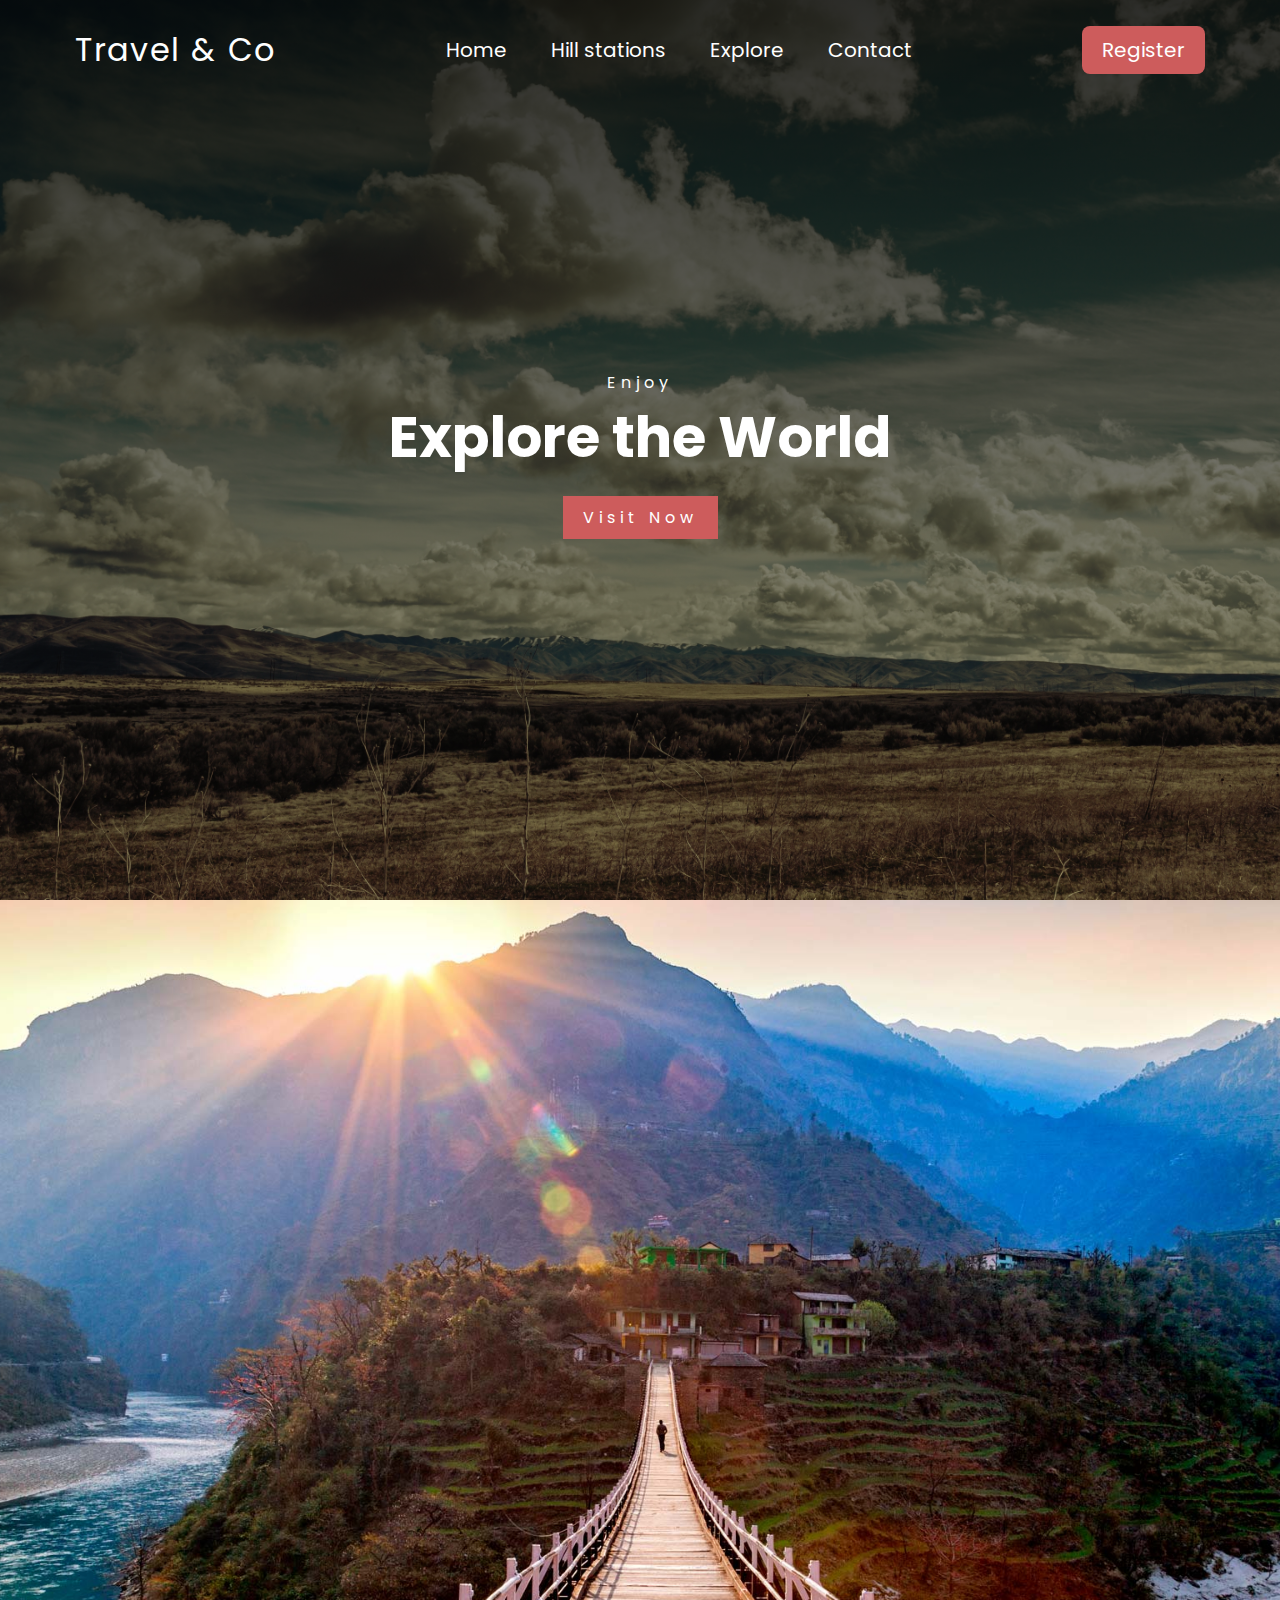
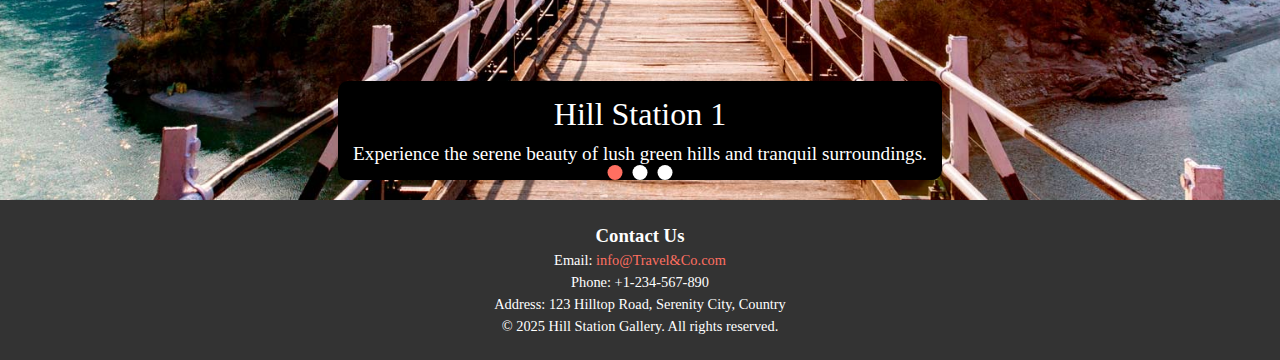
<file: Landing Page/Index.html>
<!DOCTYPE html>
<html lang="en">

<head>
    <meta charset="UTF-8">
    <meta http-equiv="X-UA-Compatible" content="IE=edge">
    <meta name="viewport" content="width=device-width, initial-scale=1.0">
    <title>Travel&Co</title>
    <link rel="stylesheet" href="styles.css">
</head>

<body>
    <header>

        <nav>
            <div class="logo">
                Travel & Co
            </div>
            <div class="menu">
                <a href="#">Home</a>
                <a href="gallery">Hill stations</a>
                <a href="#">Explore</a>
                <a href="footer">Contact</a>

            </div>
            <div class="register">
                <a href="#">Register</a>
            </div>
        </nav>
        <section class="h-text">
            <span>Enjoy</span>
            <h1>Explore the World</h1>
            <br>
            <a href="#">Visit Now</a>
        </section>
    </header>
    <div id="gallery" class="gallery">
        <div class="slides">
            <div class="slide slide-1">
                <div class="slide-details">
                    <div class="slide-title">Hill Station 1</div>
                    <div class="slide-description">Experience the serene beauty of lush green hills and tranquil
                        surroundings.</div>
                </div>
            </div>
            <div class="slide slide-2">
                <div class="slide-details">
                    <div class="slide-title">Hill Station 2</div>
                    <div class="slide-description">Breathtaking views and refreshing air await you in this picturesque
                        destination.</div>
                </div>
            </div>
            <div class="slide slide-3">
                <div class="slide-details">
                    <div class="slide-title">Hill Station 3</div>
                    <div class="slide-description">A perfect getaway with stunning landscapes and peaceful vibes.</div>
                </div>
            </div>
        </div>
        <div class="navigation-dots">
            <div class="dot active" data-index="0"></div>
            <div class="dot" data-index="1"></div>
            <div class="dot" data-index="2"></div>
        </div>
    </div>
    <div id="footer" class="footer">
        <h3>Contact Us</h3>
        <p>Email: <a href="mailto:info@hillstationgallery.com">info@Travel&Co.com</a></p>
        <p>Phone: +1-234-567-890</p>
        <p>Address: 123 Hilltop Road, Serenity City, Country</p>
        <p>&copy; 2025 Hill Station Gallery. All rights reserved.</p>
    </div>
    <script src="script.js"></script>
</body>

</html>
</file>
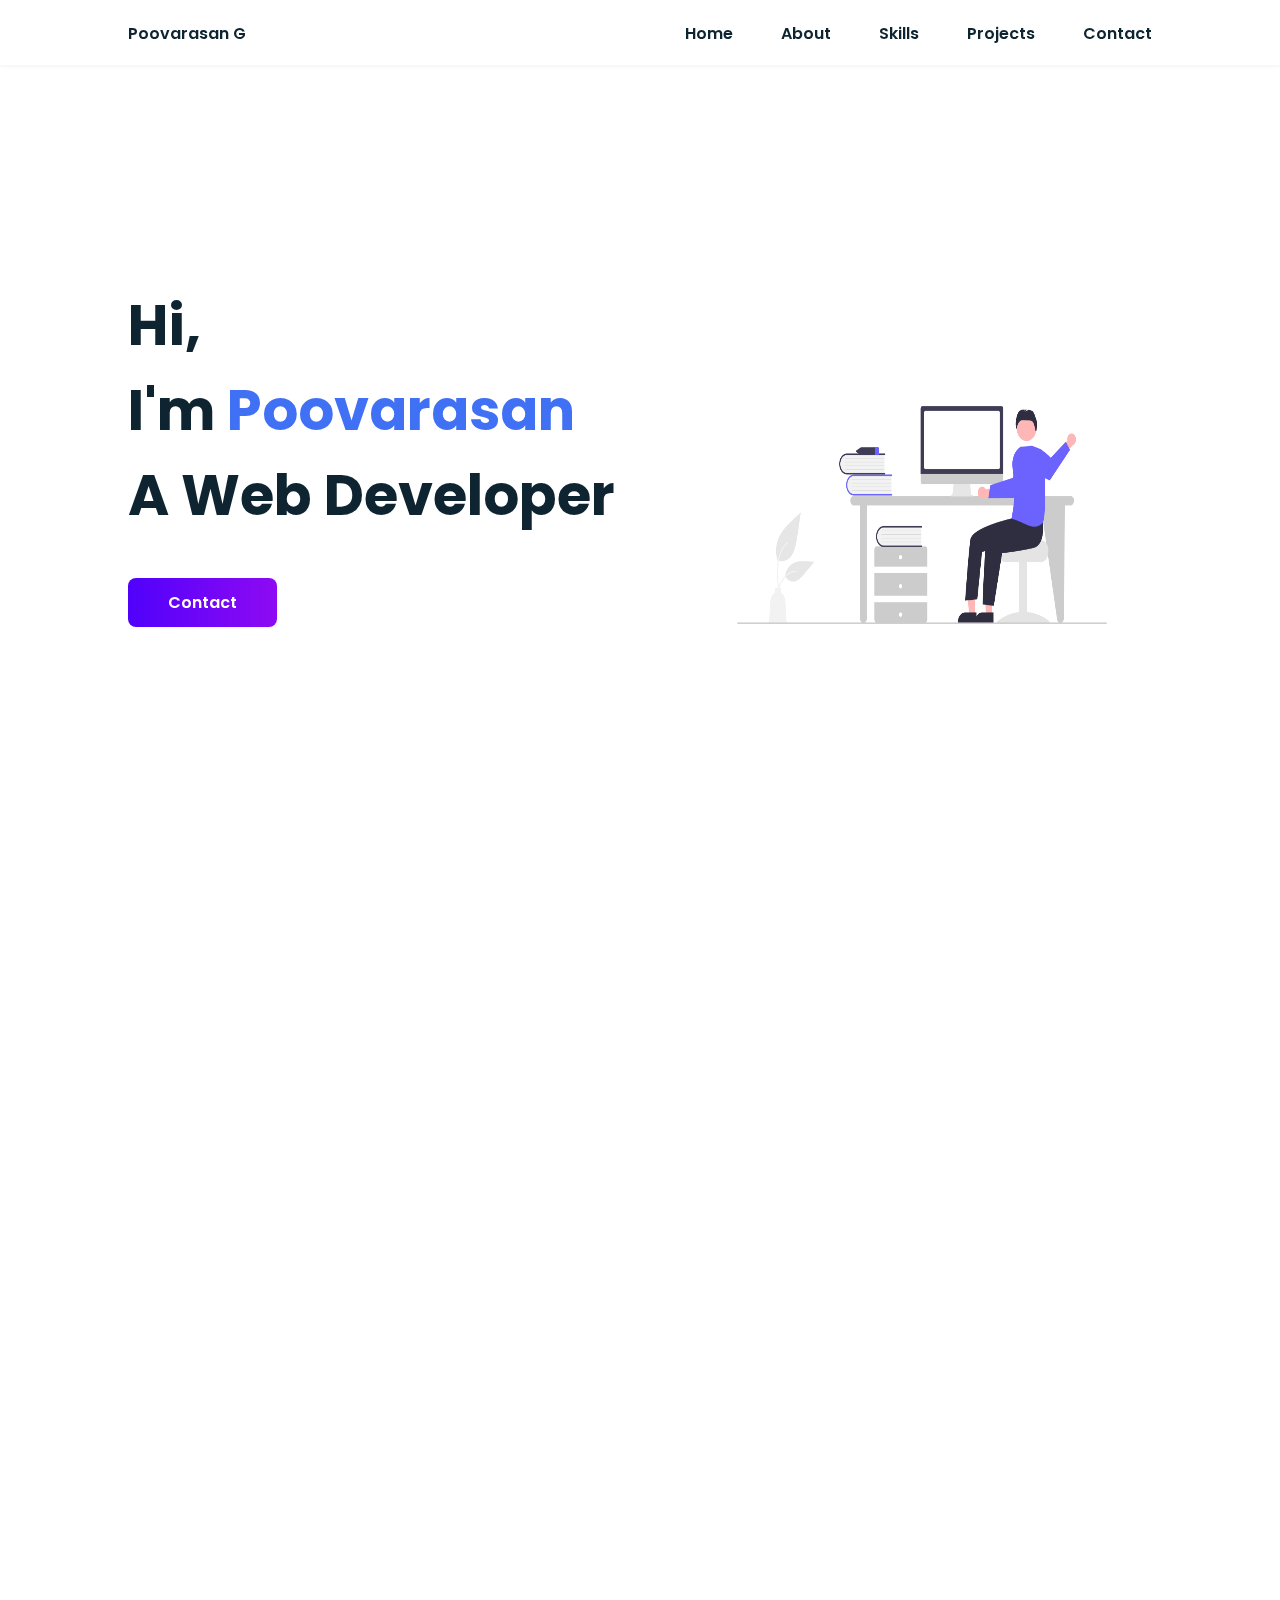
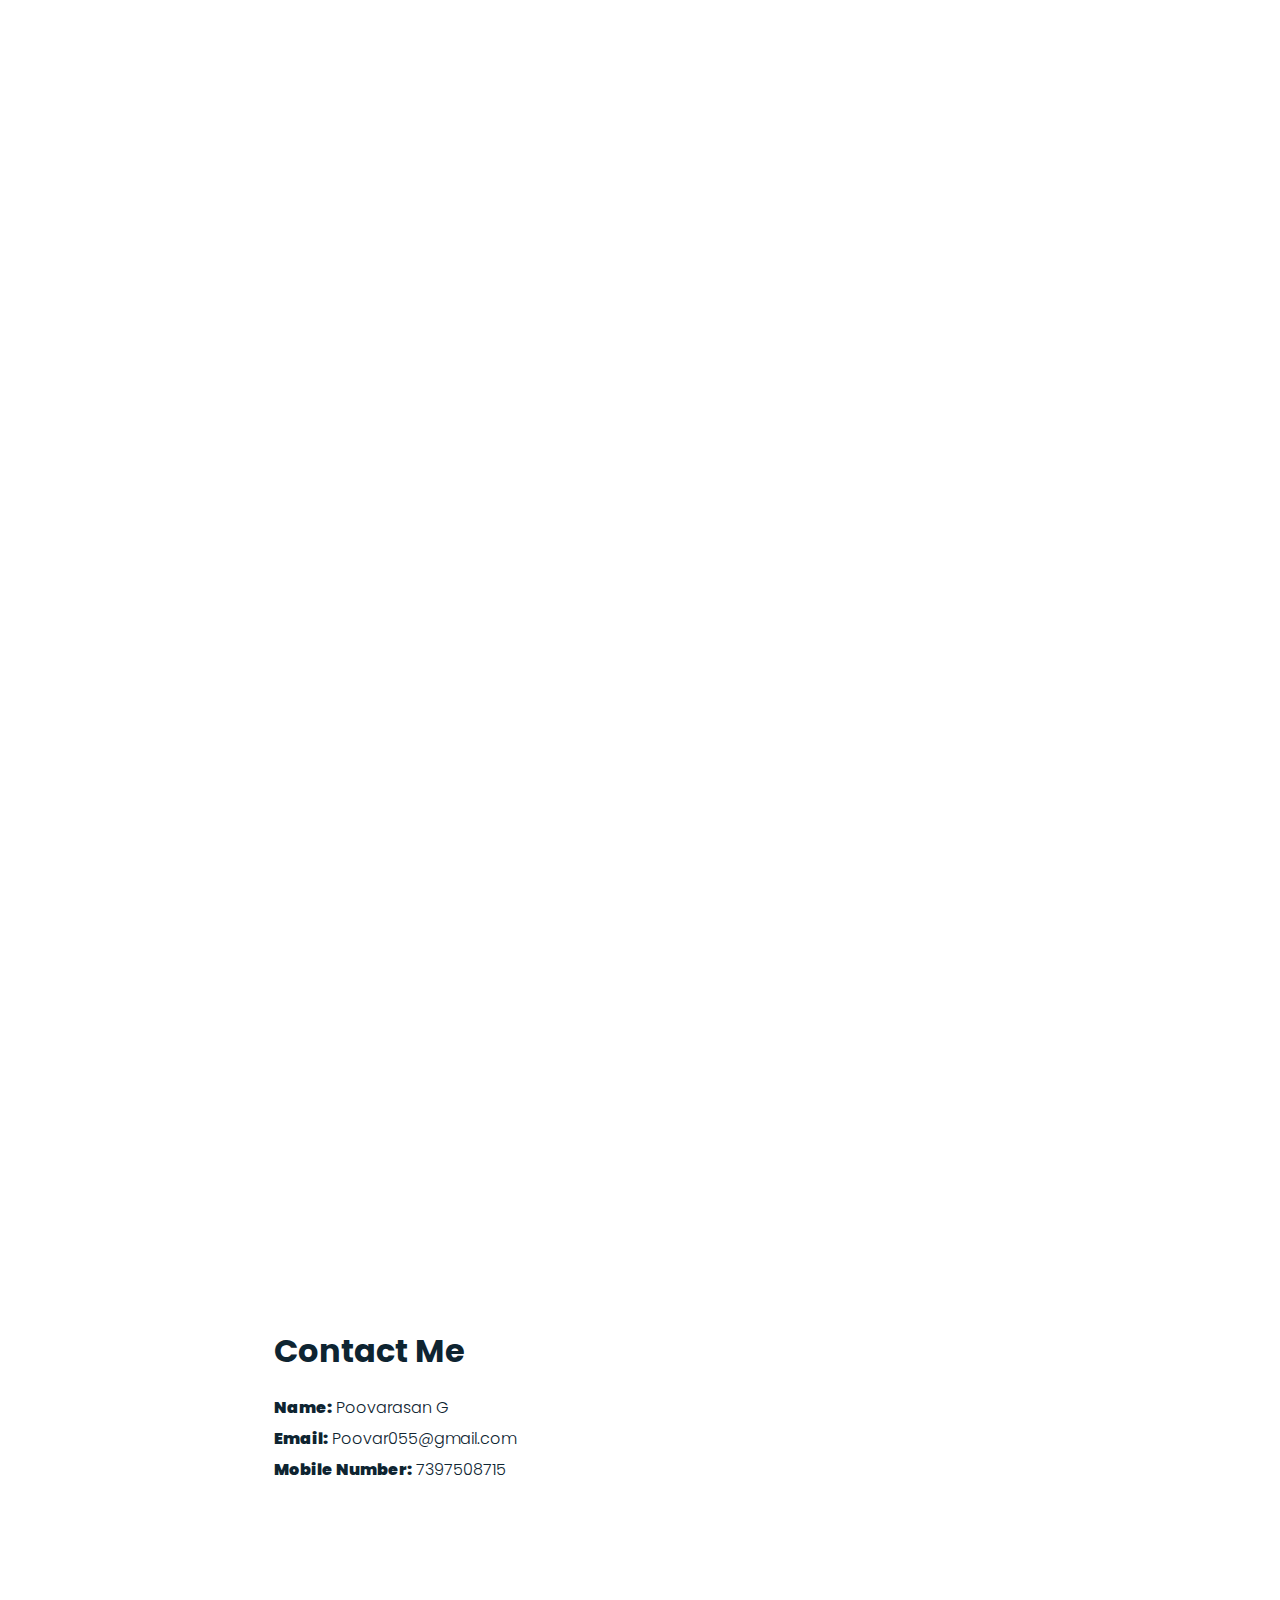
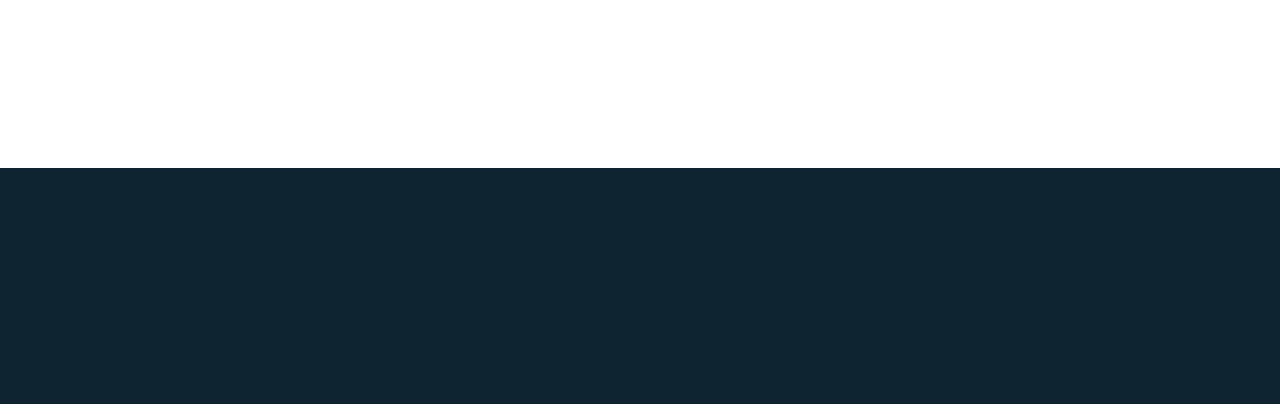
<file: Portfolio/index.html>
<!DOCTYPE html>
<html lang="en">
  <head>
    <meta charset="UTF-8" />
    <meta http-equiv="X-UA-Compatible" content="IE=edge" />
    <meta name="viewport" content="width=device-width, initial-scale=1.0" />
    <title>Simple Portfolio</title>
    <link rel="stylesheet" href="./assets/css/styles.css" />
    <link
      rel="stylesheet"
      href="https://unpkg.com/boxicons@latest/css/boxicons.min.css"
    />
    <link href="https://unpkg.com/aos@2.3.1/dist/aos.css" rel="stylesheet" />
  </head>
  <body>
    <!-- Header Section -->
    <header class="header">
      <nav class="nav bd_grid">
        <div>
          <a href="#" class="nav_logo">Poovarasan G</a>
        </div>

        <div class="nav_menu" id="nav_menu">
          <ul class="nav_list">
            <li class="nav_items">
              <a href="#home" class="nav_link active">Home</a>
            </li>
            <li class="nav_items">
              <a href="#about" class="nav_link active">About</a>
            </li>
            <li class="nav_items">
              <a href="#skills" class="nav_link active">Skills</a>
            </li>
            <li class="nav_items">
              <a href="#work" class="nav_link active">Projects</a>
            </li>
            <li class="nav_items">
              <a href="#contact" class="nav_link active">Contact</a>
            </li>
          </ul>
        </div>

        <div class="nav_toggle" id="nav_toggle">
          <i class="bx bx-menu-alt-right"></i>
        </div>
      </nav>
    </header>

    <main class="main">
      <!-- HOME SECTION -->
      <section class="home bd_grid" id="home">
        <div class="home_data" data-aos="fade-down">
          <h1 class="home_title">
            Hi, <br />I'm <span class="home_title-color"> Poovarasan </span><br />A
            Web Developer
          </h1>
          <a href="#contact" class="button"> Contact</a>
          <!-- <a href="" style="margin-left: 40px;" class="button" >Resume</a> -->
        </div>

        <div class="home_social">
          <a
            href="#

"
            class="home_social-icon"
            data-aos="fade-down"
            ><i class="bx bxl-linkedin"></i
          ></a>
          <a
            href="#"
            class="home_social-icon"
            data-aos="fade-down"
            data-aos-delay="250"
            ><i class="bx bxl-github"></i
          ></a>
          <a
            href="#"
            class="home_social-icon"
            data-aos="fade-down"
            data-aos-delay="300"
            ><i class="bx bxl-twitter"></i
          ></a>
          <a
            href="#"
            class="home_social-icon"
            data-aos="fade-down"
            data-aos-delay="350"
            ><i class="bx bxl-figma"></i
          ></a>
        </div>

        <div class="home_img" data-aos="fade-down" data-aos-delay="500">
          <img src="./assets/img/home.png" style="height: 300px" alt="" />
        </div>

        <!-- <div class="home_img" data-aos="fade-down" data-aos-delay="500">
          <svg
            id="a154b3ae-224e-4b43-86b8-0ffeb27982c5"
            data-name="Layer 1"
            xmlns="http://www.w3.org/2000/svg"
            viewBox="0 0 1144 637"
          >
            <title>working remotely</title>
            <path
              d="M1172,547.81a180.56,180.56,0,0,1-26.12,93.88c0,34.62-16.14,66-42.32,88.87a144.74,144.74,0,0,1-21.08,15.28c-.3.19-.61.37-.92.55-.56.33-1.12.66-1.69,1l-.53.31h0c-2.39,1.35-4.83,2.65-7.32,3.87a165.67,165.67,0,0,1-73.76,17H245.17q-9,0-17.84-.72a211.15,211.15,0,0,1-61.06-14.14q-5.72-2.26-11.22-4.86-2.62-1.23-5.19-2.53c-1.07-.54-2.14-1.1-3.2-1.66A190.5,190.5,0,0,1,128,733.32a183.89,183.89,0,0,1-15.8-12.12C78.17,692,57.12,651.59,57.12,607A180.5,180.5,0,0,1,28,508.32c0-99.14,79.24-179.51,177-179.51,3,0,6,.09,9,.25.43,0,.85,0,1.28.06,16.48-28.09,38.51-53.9,65-76.62,72.24-61.9,177.82-100.92,295.43-100.92,98.82,0,189.15,27.55,258.34,73.07A174.18,174.18,0,0,1,920,202.1c97.74,0,177,80.37,177,179.51a184.9,184.9,0,0,1-1,18.78A180,180,0,0,1,1172,547.81Z"
              transform="translate(-28 -131.5)"
              fill="#6c63ff"
              opacity="0.1"
            />
            <path
              d="M938.69,405.47V394.74a39.05,39.05,0,1,0-29.38,0v10.73A55,55,0,0,0,883.77,421a55.08,55.08,0,0,0-31.08-22.52V387.74a39.05,39.05,0,1,0-29.38,0v10.73a55,55,0,0,0-23.21,13.16,55.08,55.08,0,0,0-29.41-20.16V380.74a39.05,39.05,0,1,0-29.38,0v10.73a55,55,0,0,0-26,16.06,55.09,55.09,0,0,0-36.57-33.06V363.74a39.05,39.05,0,1,0-29.38,0v10.73a55,55,0,0,0-40,47.77,54.62,54.62,0,0,0-16.57-7.77V403.74a39.05,39.05,0,1,0-29.38,0v10.73a55.18,55.18,0,0,0-34.66,28.7,54.58,54.58,0,0,0-15-6.7V425.74a39.05,39.05,0,1,0-29.38,0v10.73a54.29,54.29,0,0,0-14.21,6.22,55.14,55.14,0,0,0-34.41-28.22V403.74a39.05,39.05,0,1,0-29.38,0v10.73a55.1,55.1,0,0,0-35.87,31.36,55,55,0,0,0-18.75-9.36V425.74a39.05,39.05,0,1,0-29.38,0v10.73a55,55,0,0,0-40.31,53v248H392v-22h52v22H554v-22h79v-40h68v17h82v7h86v7H979v-248A55,55,0,0,0,938.69,405.47Z"
              transform="translate(-28 -131.5)"
              fill="#6c63ff"
              opacity="0.1"
            />
            <path
              d="M490.78,169h91.43A170.28,170.28,0,0,1,752.5,339.28V570a0,0,0,0,1,0,0h-432a0,0,0,0,1,0,0V339.28A170.28,170.28,0,0,1,490.78,169Z"
              fill="#2f2e41"
            />
            <path
              d="M500.78,178.28h71.43A170.28,170.28,0,0,1,742.5,348.56V560.71a0,0,0,0,1,0,0h-412a0,0,0,0,1,0,0V348.56A170.28,170.28,0,0,1,500.78,178.28Z"
              opacity="0.2"
            />
            <path
              d="M1072,734.09v17.46a165.67,165.67,0,0,1-73.76,17H245.17q-9,0-17.84-.72a211.15,211.15,0,0,1-61.06-14.14q-5.72-2.26-11.22-4.86-2.62-1.23-5.19-2.53c-1.07-.54-2.14-1.1-3.2-1.66A190.5,190.5,0,0,1,128,733.32V685.9A28.9,28.9,0,0,1,156.9,657H988.13a28.9,28.9,0,0,1,19,7.17l55,48.2A28.87,28.87,0,0,1,1072,734.09Z"
              transform="translate(-28 -131.5)"
              fill="#2f2e41"
            />
            <path
              d="M510.67,357.31q-32.71,2.16-65.17,7c-6.15.92-12.39,1.94-18,4.66a52.8,52.8,0,0,0-11.94,8.56,157.38,157.38,0,0,0-38,51.53c-5.57,12.15-9.57,25-14.82,37.25-18.69,43.75-52.59,79.53-72.32,122.82-4.27,9.37-7.87,19.15-9.3,29.34-1.48,10.54.2,22.84,8.86,29,4,2.83,8.86,4,13.62,5a1641.51,1641.51,0,0,0,181.57,29.65c-6.61-6.38-8.82-16.27-7.95-25.41s4.46-17.78,8-26.25q-51.81-11.43-103.36-24c-5.13-1.25-11.29-3.6-11.92-8.84-.32-2.67,1-5.24,2.3-7.59a407.17,407.17,0,0,1,52.4-74c0,28.06-1.39,59.75-1.39,87.82H747.35a248,248,0,0,1-6.84-48.85C739,501.24,757.1,447.89,752.4,394.24c-.44-4.95-1.12-10.05-3.71-14.29-4.47-7.32-13.39-10.35-21.59-12.85-31.44-9.56-63.54-19.23-96.4-18.48-9.77.23-19.5,1.37-29.21,2.52C571.9,354.63,540.4,355.34,510.67,357.31Z"
              transform="translate(-28 -131.5)"
              fill="#6c63ff"
            />
            <path
              d="M358.88,679.82l23.6,75.53a2.36,2.36,0,0,0,2.25,1.65H486l-24-88-101.06,7.77A2.36,2.36,0,0,0,358.88,679.82Z"
              transform="translate(-28 -131.5)"
              fill="#656478"
            />
            <path
              d="M532,389.79c-4.4,2.53-9.53,3.44-14.53,4.31l-32.27,5.6c-6.28,1.09-12.89,2.33-17.73,6.48-9.9,8.47-7.76,24.06-4.76,36.74l6,25.44c4.52,19.12,9.14,38.47,18.41,55.79,16.19,30.23,45.89,52,78.55,62.49,11.67,3.75,24,6.19,36.18,4.85,23.86-2.62,44.27-19.63,56.85-40.08s18.57-44.17,24.06-67.55c5.27-22.38,10.28-45.08,9.94-68.08-.1-7.16-.82-14.64-4.64-20.71-8.37-13.33-27.34-14.33-42.89-11.87-2.42.39-4.93.81-7.26.08-7-2.18-7.16-11.79-10.16-18.46-5.67-12.58-22.49-14.81-36.24-13.67s-35.16,2.61-47.14,10.4C532.85,369,545.51,382,532,389.79Z"
              transform="translate(-28 -131.5)"
              fill="#fbbebe"
            />
            <path
              d="M532,389.79c-4.4,2.53-9.53,3.44-14.53,4.31l-32.27,5.6c-6.28,1.09-12.89,2.33-17.73,6.48-9.9,8.47-7.76,24.06-4.76,36.74l6,25.44c4.52,19.12,9.14,38.47,18.41,55.79,16.19,30.23,45.89,52,78.55,62.49,11.67,3.75,24,6.19,36.18,4.85,23.86-2.62,44.27-19.63,56.85-40.08s18.57-44.17,24.06-67.55c5.27-22.38,10.28-45.08,9.94-68.08-.1-7.16-.82-14.64-4.64-20.71-8.37-13.33-27.34-14.33-42.89-11.87-2.42.39-4.93.81-7.26.08-7-2.18-7.16-11.79-10.16-18.46-5.67-12.58-22.49-14.81-36.24-13.67s-35.16,2.61-47.14,10.4C532.85,369,545.51,382,532,389.79Z"
              transform="translate(-28 -131.5)"
              opacity="0.1"
            />
            <path
              d="M505.29,418.45c4.88,10.24,8.54,21.1,14.44,30.79,4.69,7.7,10.7,14.49,16.68,21.24C551.9,488,567.59,505.66,586.76,519a222.93,222.93,0,0,1,55.37-109c8.26-8.87,18.6-17.61,30.72-17.28,7.52.21,14.46,3.94,20.72,8.09,7,4.63,13.62,10,18.65,16.67,7.95,10.62,11.38,24.07,12,37.32s-1.44,26.47-3.48,39.57l-10.5,67.71c-.61,3.92-1.46,8.25-4.66,10.6a14.67,14.67,0,0,1-6,2.16c-38.17,7.43-77.51,2.61-116.4,2.23-43-.41-87.19,4.49-127.92-9.19-2.13-.72-4.34-1.55-5.78-3.26a12.06,12.06,0,0,1-2-4.31c-9.49-30.72-1.88-63.73,3.75-95.38a748.38,748.38,0,0,0,9.51-75.78c.17-2.29,25.33,2.77,28.14,4.39C496.53,398.07,501.61,410.73,505.29,418.45Z"
              transform="translate(-28 -131.5)"
              fill="#6c63ff"
            />
            <g opacity="0.2">
              <path
                d="M194.87,668.29c0,.46-.05.91-.1,1.35q-5.72-2.26-11.22-4.86a9.1,9.1,0,0,1-5.19-2.53c-1.07-.54-2.14-1.1-3.2-1.66a13.68,13.68,0,0,1,.81-1.46c2.06-3.26,5.19-5.3,8.64-5.19s6.44,2.34,8.29,5.71A16.87,16.87,0,0,1,194.87,668.29Z"
                transform="translate(-28 -131.5)"
                fill="#3f3d56"
              />
              <path
                d="M195.41,651.17a16.88,16.88,0,0,1-2.51,8.48c-2.06,3.25-5.19,5.29-8.64,5.18l-.71-.05a9.1,9.1,0,0,1-5.19-2.53,12.53,12.53,0,0,1-2.39-3.12,17.55,17.55,0,0,1,.54-17.12c2.06-3.26,5.19-5.3,8.64-5.19s6.44,2.34,8.29,5.71A16.87,16.87,0,0,1,195.41,651.17Z"
                transform="translate(-28 -131.5)"
                fill="#3f3d56"
              />
              <ellipse
                cx="185.25"
                cy="633.7"
                rx="14.01"
                ry="10.7"
                transform="translate(-481.98 667.38) rotate(-88.19)"
                fill="#3f3d56"
              />
              <ellipse
                cx="185.79"
                cy="616.59"
                rx="14.01"
                ry="10.7"
                transform="translate(-464.35 651.34) rotate(-88.19)"
                fill="#3f3d56"
              />
              <ellipse
                cx="186.33"
                cy="599.47"
                rx="14.01"
                ry="10.7"
                transform="translate(-446.72 635.3) rotate(-88.19)"
                fill="#3f3d56"
              />
              <path
                d="M150,481.05a49.66,49.66,0,0,1-3.8-6l28.26-3.73L144,470.6a51.38,51.38,0,0,1,.31-40.64l40.12,22.44-36.75-28.84a51.28,51.28,0,1,1,82.84,60,51.12,51.12,0,0,1,5.55,9.53L199,510.93l39.33-11.83A51.34,51.34,0,0,1,228.53,547,51.28,51.28,0,1,1,148,544.43a51.28,51.28,0,0,1,2-63.38Z"
                transform="translate(-28 -131.5)"
                fill="#6c63ff"
              />
              <path
                d="M240.5,515.62a51.06,51.06,0,0,1-12,31.35A51.28,51.28,0,1,1,148,544.43C141.37,535.49,240.68,509.87,240.5,515.62Z"
                transform="translate(-28 -131.5)"
                opacity="0.1"
              />
            </g>
            <circle
              cx="68.02"
              cy="141.18"
              r="21.63"
              fill="#6c63ff"
              opacity="0.1"
            />
            <circle
              cx="158.17"
              cy="21.63"
              r="21.63"
              fill="#6c63ff"
              opacity="0.1"
            />
            <circle
              cx="150.84"
              cy="103.76"
              r="36.25"
              fill="#6c63ff"
              opacity="0.1"
            />
            <circle cx="543" cy="185.5" r="84" fill="#fbbebe" />
            <path
              d="M536.88,152.17c-22.41,2.84-46.6,6.59-62.44,22.69-8.86,9-14.05,21-18.32,32.88-6.62,18.5-11.55,38-10,57.63,1.38,17.56,7.88,35.52,2.62,52.34-2.42,7.74-7.17,14.5-10.86,21.71-6.84,13.39-10.06,28.4-11.24,43.39-.82,10.31-.66,20.92,2.73,30.69,3.61,10.4,10.65,19.25,15.11,29.31,6.6,14.86,7.26,31.58,7.77,47.83s.94,32.39,1.32,48.58c.24,10.18.26,21.08-5.37,29.57,20.79-8.33,41.87-16.83,59.66-30.43s32.19-33.21,34.49-55.49c1.86-18.06-4.24-35.86-9.5-53.24-13-43-21.4-88.84-11.94-132.75,3.41-15.81,11.7-33.46,27.61-36.37,9.71-1.77,19.4,2.66,28.15,7.24,20.68,10.82,42,24.82,49.7,46.85,7,19.92,1.11,42.11-8,61.13s-21.51,36.51-28.59,56.39c-10.87,30.5-7.81,66.21,10.25,93.08s51.43,43.4,83.52,39.06c-2.51-10.84-10.38-19.6-14.6-29.9-7.67-18.71-2.5-40.23,5.75-58.69S694.21,440,699.37,420.4c3.64-13.8,4.08-28.22,4.06-42.49,0-22.46-1.11-44.93-3.27-67.29s-5.46-45-12.58-66.51c-5.72-17.25-14.05-33.93-26.51-47.16-13.26-14.09-30.52-23.64-47.47-33-10.14-5.58-20.5-11.23-31.88-13.32-9-1.65-18.46-4-27.64-4.15C547.84,146.39,541.28,147.74,536.88,152.17Z"
              transform="translate(-28 -131.5)"
              fill="#434175"
            />
            <rect
              x="624.01"
              y="254.09"
              width="60.85"
              height="141.74"
              rx="2.9"
              transform="translate(45.9 -250.24) rotate(10.98)"
              fill="#656478"
            />
            <rect
              x="628.09"
              y="254.88"
              width="60.85"
              height="141.74"
              rx="2.9"
              transform="translate(46.13 -251) rotate(10.98)"
              fill="#3f3d56"
            />
            <ellipse
              cx="666.17"
              cy="286.29"
              rx="10.05"
              ry="4.15"
              transform="translate(230.2 754.21) rotate(-79.02)"
              fill="#6c63ff"
            />
            <path
              d="M683,332.5c-2.64-4.67-5.46-9.5-9.91-12.49a35,35,0,0,0-8.18-3.67c-9.69-3.39-19.54-6.81-29.79-7.35-1.67-.08-3.58,0-4.67,1.28-2.24,2.63,1.31,6.21,4.38,7.8l24.42,12.65-22.51-2.38c-3.27-.35-7.93.54-7.69,3.82.16,2.15,2.52,3.32,4.56,4,14.45,5,31.15,8.92,39.06,22-10.54-1-21.31-2-31.64.32-2.83.64-5.76,1.63-7.61,3.86s-2.06,6,.27,7.77c1.44,1.07,3.38,1.1,5.18,1,7.33-.35,14.85-1.81,21.89.28s13.29,9.47,10.86,16.39c6.24.56,13.62,0,19.39-2.69,6.36-3,6.21-8.64,5.82-15.44C696,356.33,689.39,343.9,683,332.5Z"
              transform="translate(-28 -131.5)"
              fill="#fbbebe"
            />
            <path
              d="M676.69,550.49a1125.21,1125.21,0,0,0-23-116.92c-5-20-10.68-40.34-9.25-60.92,20.66,2.63,39.17,4.58,58.21-3.86.31,10.81,8.15,20,11,30.45,1.91,7,1.19,14.41,1.94,21.62s3,14.2,4.93,21.21a260.23,260.23,0,0,1,6.63,106.74C709.48,550.91,694.32,553.22,676.69,550.49Z"
              transform="translate(-28 -131.5)"
              opacity="0.1"
            />
            <path
              d="M673.69,550.49a1125.21,1125.21,0,0,0-23-116.92c-5-20-10.68-40.34-9.25-60.92,20.66,2.63,39.17,4.58,58.21-3.86.31,10.81,8.15,20,11,30.45,1.91,7,1.19,14.41,1.94,21.62s3,14.2,4.93,21.21a260.23,260.23,0,0,1,6.63,106.74C706.48,550.91,691.32,553.22,673.69,550.49Z"
              transform="translate(-28 -131.5)"
              fill="#6c63ff"
            />
            <path
              d="M384.63,745.27l9.79-242.87a14.86,14.86,0,0,1,15-14.26l386.52,3.7A14.86,14.86,0,0,1,810.59,508L790.17,740.67a14.86,14.86,0,0,1-14.55,13.56l-375.88,6.5A14.87,14.87,0,0,1,384.63,745.27Z"
              transform="translate(-28 -131.5)"
              fill="#3f3d56"
            />
            <ellipse cx="572.5" cy="467" rx="17" ry="20" fill="#6c63ff" />
            <path
              d="M964,584.76l-.8,6.86-13,110.86c-33.89,23.63-60.25.92-60.48,0L873.34,591.1l-.93-6.34Z"
              transform="translate(-28 -131.5)"
              fill="#3f3d56"
            />
            <path
              d="M964,584.76l-.8,6.86c-38.18,22.2-78.91,4.92-89.86-.52l-.93-6.34Z"
              transform="translate(-28 -131.5)"
              opacity="0.1"
            />
            <path
              d="M870.5,578.74v10s50.5,29.36,96,0v-10Z"
              transform="translate(-28 -131.5)"
              fill="#6c63ff"
            />
            <path
              d="M876.37,565.53s-1.47,6.75-5.87,7.34v8.51h96v-7.63s-5.87-1.47-5-8.22Z"
              transform="translate(-28 -131.5)"
              fill="#6c63ff"
            />
            <ellipse
              cx="890.21"
              cy="434.76"
              rx="43.3"
              ry="12.48"
              fill="#6c63ff"
            />
            <ellipse
              cx="890.21"
              cy="434.76"
              rx="43.3"
              ry="12.48"
              opacity="0.1"
            />
            <path
              d="M956.22,565.53c0,5-16.42,9.1-36.69,9.1h-1.08c-13.61-.1-25.37-2-31.37-4.84-2.71-1.28-4.25-2.73-4.25-4.26,0-2.54,4.2-4.84,11-6.49a113.49,113.49,0,0,1,25.73-2.61C939.8,556.43,956.22,560.5,956.22,565.53Z"
              transform="translate(-28 -131.5)"
              opacity="0.1"
            />
            <path
              d="M918.45,574.63c-13.61-.1-25.37-2-31.37-4.84h0L893.8,559Z"
              transform="translate(-28 -131.5)"
              opacity="0.1"
            />
            <path
              d="M880.1,566.23c-.52-.11-1.21.07-1.31.59a1.27,1.27,0,0,0,.2.75,10.67,10.67,0,0,0,4.78,4.09,2.85,2.85,0,0,0,1.09.35,1,1,0,0,0,1-.52,1.13,1.13,0,0,0-.07-.93,4.13,4.13,0,0,0-1.24-1.36C883.21,568.15,881.84,566.52,880.1,566.23Z"
              transform="translate(-28 -131.5)"
              opacity="0.1"
            />
            <circle cx="891.67" cy="515.79" r="25.83" fill="#6c63ff" />
            <path
              d="M188.33,515.85h12.11a25,25,0,0,1,25,25V578a0,0,0,0,1,0,0H163.33a0,0,0,0,1,0,0V540.85A25,25,0,0,1,188.33,515.85Z"
              fill="#3f3d56"
            />
            <path
              d="M188.33,515.85h12.11a25,25,0,0,1,25,25V578a0,0,0,0,1,0,0H163.33a0,0,0,0,1,0,0V540.85A25,25,0,0,1,188.33,515.85Z"
              opacity="0.1"
            />
            <circle cx="191.9" cy="524.55" r="4.97" fill="#3f3d56" />
            <circle cx="191.9" cy="518.34" r="4.97" fill="#3f3d56" />
            <circle cx="191.9" cy="512.12" r="4.97" fill="#3f3d56" />
            <circle cx="191.9" cy="505.91" r="4.97" fill="#3f3d56" />
            <circle cx="191.9" cy="499.7" r="4.97" fill="#3f3d56" />
            <circle cx="191.9" cy="493.49" r="4.97" fill="#3f3d56" />
            <circle cx="191.9" cy="487.28" r="4.97" fill="#3f3d56" />
            <circle cx="199.36" cy="489.76" r="4.97" fill="#3f3d56" />
            <circle cx="204.33" cy="487.28" r="4.97" fill="#3f3d56" />
            <circle cx="209.3" cy="484.79" r="4.97" fill="#3f3d56" />
            <circle cx="191.9" cy="481.07" r="4.97" fill="#3f3d56" />
            <circle cx="191.9" cy="474.86" r="4.97" fill="#3f3d56" />
            <circle cx="191.9" cy="468.64" r="4.97" fill="#3f3d56" />
            <circle cx="191.9" cy="462.43" r="4.97" fill="#3f3d56" />
            <path
              d="M240.5,577.91c-1.23.18-2.47.31-3.71.39A28.56,28.56,0,0,0,240,575a21.22,21.22,0,0,0-3-5.83,10.22,10.22,0,0,1-4,1.26c-1.23.18-2.47.31-3.71.4,1.63-1.33,3.15-3.33,4.75-5a21.09,21.09,0,1,0,6.61,12Z"
              transform="translate(-28 -131.5)"
              fill="#6c63ff"
            />
            <path
              d="M257.11,602.6a9.68,9.68,0,0,1-4.18,1.39c-1.23.18-2.47.32-3.71.4a36.4,36.4,0,0,0,3.68-3.82,12.44,12.44,0,1,0,4.21,2Z"
              transform="translate(-28 -131.5)"
              fill="#6c63ff"
            />
            <circle cx="184.45" cy="489.76" r="4.97" fill="#3f3d56" />
            <circle cx="179.48" cy="487.28" r="4.97" fill="#3f3d56" />
            <circle cx="174.51" cy="484.79" r="4.97" fill="#3f3d56" />
            <path
              d="M182.7,602.6a9.64,9.64,0,0,0,4.18,1.39c1.23.18,2.47.32,3.71.4a35.42,35.42,0,0,1-3.68-3.82,12.44,12.44,0,1,1-4.21,2Z"
              transform="translate(-28 -131.5)"
              fill="#6c63ff"
            />
            <path
              d="M188.33,519.58h12.11a25,25,0,0,1,25,25v32.87a4.24,4.24,0,0,1-4.24,4.24H167.57a4.24,4.24,0,0,1-4.24-4.24V544.58a25,25,0,0,1,25-25Z"
              fill="#3f3d56"
            />
            <g opacity="0.1">
              <path
                d="M240.88,579.27a18.83,18.83,0,0,1-1.6,1.52c.57,0,1.13-.09,1.7-.15C241,580.18,240.93,579.72,240.88,579.27Z"
                transform="translate(-28 -131.5)"
              />
              <path
                d="M231.82,573.33c1.25-.08,2.48-.21,3.72-.39a12,12,0,0,0,3.23-.88,21.28,21.28,0,0,0-1.74-2.87,7.52,7.52,0,0,1-2,.85A28.79,28.79,0,0,1,231.82,573.33Z"
                transform="translate(-28 -131.5)"
              />
              <path
                d="M201.27,584a21.08,21.08,0,0,1,32.5-17.76l.32-.34a21.1,21.1,0,1,0-27.82,31.73A21,21,0,0,1,201.27,584Z"
                transform="translate(-28 -131.5)"
              />
            </g>
            <g opacity="0.1">
              <path
                d="M249.22,606.87c1.24-.08,2.48-.21,3.71-.39a9.7,9.7,0,0,0,4.18-1.4,12.43,12.43,0,0,1,5,8.8,11.38,11.38,0,0,0,.07-1.31,12.38,12.38,0,0,0-5-10,9.68,9.68,0,0,1-4.18,1.39l-1,.13A25.37,25.37,0,0,1,249.22,606.87Z"
                transform="translate(-28 -131.5)"
              />
              <path
                d="M249.72,602.63a10.19,10.19,0,0,1,1.24.09c.65-.69,1.29-1.43,1.94-2.15a12.4,12.4,0,0,0-15.6,12c0,.42,0,.83.06,1.24A12.42,12.42,0,0,1,249.72,602.63Z"
                transform="translate(-28 -131.5)"
              />
            </g>
            <g opacity="0.1">
              <path
                d="M190.59,606.87c-1.24-.08-2.48-.21-3.71-.39a9.65,9.65,0,0,1-4.18-1.4,12.43,12.43,0,0,0-5,8.8,11.38,11.38,0,0,1-.07-1.31,12.38,12.38,0,0,1,5-10,9.64,9.64,0,0,0,4.18,1.39l1,.13A23.67,23.67,0,0,0,190.59,606.87Z"
                transform="translate(-28 -131.5)"
              />
              <path
                d="M190.09,602.63a10.36,10.36,0,0,0-1.25.09c-.64-.69-1.28-1.43-1.93-2.15a12.4,12.4,0,0,1,15.6,12c0,.42,0,.83-.06,1.24A12.42,12.42,0,0,0,190.09,602.63Z"
                transform="translate(-28 -131.5)"
              />
            </g>
          </svg>
        </div> -->
      </section>

      <!-- ABOUT SECTION -->
      <section class="about section" id="about">
        <h2 class="section-title" data-aos="fade-down">About</h2>

        <div class="about_container bd_grid">
          <div class="about_img" data-aos="fade-down" data-aos-delay="50">
            <svg
              id="fe80fb2b-bcaf-407e-919b-306adc32f78b"
              data-name="Layer 1"
              xmlns="http://www.w3.org/2000/svg"
              viewBox="0 0 1032 741.75278"
            >
              <title>profile</title>
              <line
                y1="741.25278"
                x2="166"
                y2="741.25278"
                fill="none"
                stroke="#3f3d56"
                stroke-miterlimit="10"
              />
              <rect
                x="243"
                y="127.75278"
                width="737"
                height="499"
                rx="19.39764"
                fill="#f2f2f2"
              />
              <rect
                x="220.5"
                y="96.25278"
                width="737"
                height="499"
                rx="19.39764"
                fill="none"
                stroke="#3f3d56"
                stroke-miterlimit="10"
              />
              <line
                x1="220.5"
                y1="144.09298"
                x2="957.5"
                y2="144.09298"
                fill="none"
                stroke="#3f3d56"
                stroke-miterlimit="10"
              />
              <rect
                x="661"
                y="256.25278"
                width="201"
                height="31"
                rx="7.09252"
                fill="#6c63ff"
                opacity="0.3"
              />
              <rect
                x="622.5"
                y="342.25278"
                width="278"
                height="25"
                rx="7.09252"
                fill="#6c63ff"
                opacity="0.3"
              />
              <rect
                x="622.5"
                y="410.25278"
                width="278"
                height="25"
                rx="7.09252"
                fill="#6c63ff"
                opacity="0.3"
              />
              <rect
                x="622.5"
                y="478.25278"
                width="278"
                height="25"
                rx="7.09252"
                fill="#6c63ff"
                opacity="0.3"
              />
              <rect
                x="671"
                y="246.25278"
                width="201"
                height="31"
                rx="7.09252"
                fill="none"
                stroke="#3f3d56"
                stroke-miterlimit="10"
              />
              <rect
                x="632.5"
                y="332.25278"
                width="278"
                height="25"
                rx="7.09252"
                fill="none"
                stroke="#3f3d56"
                stroke-miterlimit="10"
              />
              <rect
                x="632.5"
                y="400.25278"
                width="278"
                height="25"
                rx="7.09252"
                fill="none"
                stroke="#3f3d56"
                stroke-miterlimit="10"
              />
              <rect
                x="632.5"
                y="468.25278"
                width="278"
                height="25"
                rx="7.09252"
                fill="none"
                stroke="#3f3d56"
                stroke-miterlimit="10"
              />
              <circle
                cx="276.5"
                cy="126.25278"
                r="15"
                fill="#6c63ff"
                opacity="0.3"
              />
              <circle
                cx="318.5"
                cy="126.25278"
                r="15"
                fill="#6c63ff"
                opacity="0.3"
              />
              <circle
                cx="360.5"
                cy="126.25278"
                r="15"
                fill="#6c63ff"
                opacity="0.3"
              />
              <circle
                cx="282.5"
                cy="120.25278"
                r="15"
                fill="none"
                stroke="#3f3d56"
                stroke-miterlimit="10"
              />
              <circle
                cx="324.5"
                cy="120.25278"
                r="15"
                fill="none"
                stroke="#3f3d56"
                stroke-miterlimit="10"
              />
              <circle
                cx="366.5"
                cy="120.25278"
                r="15"
                fill="none"
                stroke="#3f3d56"
                stroke-miterlimit="10"
              />
              <path
                d="M537.854,653.37916c-2.51135-11.56848-3.17724-27.36932-2.33252-38.36047,0,0-12.69836-55.78644-22.68994-60.99133l-.00305.003c-.153.19678-5.00195,6.55383-5.61706,26.22443-.62452,19.98284-7.69971,33.09655-7.69971,33.09655s2.28955,24.90766.98047,40.02777Z"
                transform="translate(-84.5 -79.12639)"
                fill="#6c63ff"
              />
              <path
                d="M630.22827,298.37916H399.77173A23.77169,23.77169,0,0,0,376,322.15083V629.6075a23.77168,23.77168,0,0,0,23.77173,23.77166h80.855c-2.7002-11.19934-6.057-28.69067-2.65735-40.85241l-.00159-.008.0022.00525c.15869-.56757.32727-1.12738.51611-1.67047a63.49747,63.49747,0,0,0,2.29175-24.35407,50.6095,50.6095,0,0,0,0-21.23175c-2.4978-11.65564-4.24634-23.10522-4.24634-23.10522s-1.377-15.40234-.1748-24.84424c.02661-.2074.05762-.404.08667-.60541-.42432-.09655-.66235-.15228-.66235-.15228s3.53881-16.02789,4.78759-26.22748c.29493-2.40783.683-5.46032,1.10315-8.71478a20.93993,20.93993,0,0,1-3.3927-.86035c-11.24035-3.9549-14.779-39.75751-14.779-39.75751V429.656s-3.74683-17.38092,9.36694-25.08258c12.62793-7.41644,17.66968-9.44617,18.02613-9.58643.09619-.06878.19018-.13128.28833-.20727a11.06127,11.06127,0,0,0,3.28967-4.23371q.02619-.42873.01233-.85211c-.21326-4.06665-3.04419-7.76507-5.73047-10.99225q-3.43653-4.12857-6.87341-8.25726a8.07194,8.07194,0,0,1-1.77027-2.86487,6.604,6.604,0,0,1-.187-1.80389q-.00275-.33691.004-.673.056-3.07836.16724-6.15545c.06445-1.79224.51562-4.05353,2.27075-4.42182.91284-.19159,2.12109.14246,2.60364-.65576a1.56534,1.56534,0,0,0,.11682-1.06054c-.00586.02661-.00733.05444-.015.0805-.00586-.03339-.01159-.06695-.01782-.09985a22.43656,22.43656,0,0,1-.65051-4.38636,5.84207,5.84207,0,0,1,.282-1.96984c1.01672-2.97516,4.51782-4.196,7.61133-4.75727,3.09375-.56134,6.56653-1.04425,8.5083-3.51709a26.9506,26.9506,0,0,1,1.68884-2.37384,6.62979,6.62979,0,0,1,3.16589-1.59674,17.49792,17.49792,0,0,1,11.50623,1.02118c1.49646.68286,2.99963,1.60248,4.64124,1.49841,1.70507-.108,3.16162-1.3081,4.84509-1.60009,2.71911-.47156,5.31872,1.56567,6.65869,3.97827a9.85108,9.85108,0,0,1,1.23279,5.02313,6.912,6.912,0,0,1-1.76416,4.74109c-1.17017,1.24145-2.91626,2.09418-3.4021,3.72955-.198.66565-.152,1.38257-.32691,2.05457-.02185.084-.05737.16241-.08606.24365.03211.04169.06714.08112.09888.123a21.231,21.231,0,0,1-10.33215,33.01928c-.00794.21058-.01624.42133-.01514.63306a9.173,9.173,0,0,0,2.8396,7.0647l18.54724,7.606s11.16565-1.3534,15.19495,15.30957a28.82628,28.82628,0,0,1,.68982,8.45746c-.14636,2.51251.19507,6.93573,3.05725,12.66,4.57934,9.15881,3.53857,30.18237-5.82837,32.26392-8.87231,1.97161-12.32361,1.14331-12.66382,1.05023l-.02014.3681c.14612,3.94489,1.55029,37.969,6.64758,42.086,1.40955,1.13849,1.14026,1.90753-.01635,2.42578l.0028.00336s.0094.21856.03113.612c.15308,2.48846.93994,11.96472,4.35254,17.357,3.956,6.24457,3.54077,42.25739,3.54077,42.25739l2.70386,21.23181s-1.66419,13.11371,0,15.4024c.94556,1.29785,2.09057,21.40351,2.905,38.56964h69.53027A23.77168,23.77168,0,0,0,654,629.6075V322.15083A23.77169,23.77169,0,0,0,630.22827,298.37916Z"
                transform="translate(-84.5 -79.12639)"
                fill="#6c63ff"
              />
              <rect
                x="267.5"
                y="192.25278"
                width="278"
                height="355"
                rx="23.77165"
                fill="none"
                stroke="#3f3d56"
                stroke-miterlimit="10"
              />
              <path
                d="M185.32419,400.757S176,398,174,401s2.72669,24.7477,2.72669,24.7477l20.54589,1.24859-7.17022-18.10653Z"
                transform="translate(-84.5 -79.12639)"
                fill="#2f2e41"
              />
              <path
                d="M113.44417,579.34709s18.69466,41.04232,4.29762,39.753-19.98395-39.753-19.98395-39.753Z"
                transform="translate(-84.5 -79.12639)"
                fill="#a0616a"
              />
              <path
                d="M235.71128,575.07127s-8.20129,44.34751,5.45523,39.61078,9.76437-43.40874,9.76437-43.40874Z"
                transform="translate(-84.5 -79.12639)"
                fill="#a0616a"
              />
              <path
                d="M181.34664,390.46647s-.21488,20.6286,7.73573,21.703-4.51251,12.03335-4.51251,12.03335l-14.18216,2.79346L149.974,425.49212l-9.025-11.60359s15.90121-7.52084,9.025-30.9429Z"
                transform="translate(-84.5 -79.12639)"
                fill="#a0616a"
              />
              <path
                d="M181.34664,390.46647s-.21488,20.6286,7.73573,21.703-4.51251,12.03335-4.51251,12.03335l-14.18216,2.79346L149.974,425.49212l-9.025-11.60359s15.90121-7.52084,9.025-30.9429Z"
                transform="translate(-84.5 -79.12639)"
                opacity="0.1"
              />
              <path
                d="M217.87645,564.95005s10.09942,21.703,2.14881,89.82036c0,0,2.3637,24.0667.42977,28.5792s-17.83515,65.75367-17.83515,65.75367-20.41371,4.5125-23.20717-9.025c0,0,2.79346-19.33931,2.57857-22.34765s4.51251-35.88516,4.51251-35.88516l-9.66966-63.60485-7.306,57.37329s0,16.54586-2.36369,20.19884,0,77.14236,0,77.14236,6.66132,11.17383-3.4381,11.38871-19.12443-.21488-19.984-7.306-1.28929-14.18216-3.4381-18.47979-4.94227-53.50543-4.29762-70.69593-14.18216-105.50669-9.45478-114.74659S217.87645,564.95005,217.87645,564.95005Z"
                transform="translate(-84.5 -79.12639)"
                fill="#2f2e41"
              />
              <circle cx="85.8877" cy="293.29006" r="25.78575" fill="#a0616a" />
              <path
                d="M144.60195,414.31829s15.68633,11.60359,38.46374,2.3637c0,0,7.52084-3.653,6.8762-9.2399s15.68633,44.91018,15.68633,44.91018l16.54586,87.88643-.85953,35.88517s-7.306-3.653-30.08337,4.51251-59.95187-9.2399-59.95187-9.2399l1.28929-92.18405,1.28928-53.72031,3.4381-11.81847S139.015,410.45043,144.60195,414.31829Z"
                transform="translate(-84.5 -79.12639)"
                fill="#f2f2f2"
              />
              <path
                d="M182.06324,399.89323s3.79591-.61662,7.44889,5.18517,12.24823,9.45477,12.24823,9.45477,20.84348,1.28929,23.85182,12.46312,10.52918,26.43039,14.18216,54.57983,10.95894,73.05963,12.03335,76.71261-1.50417,14.8268,1.50417,18.2649-21.27325,3.4381-21.27325,3.4381-2.14881-17.62026-3.653-17.62026-1.0744,11.81847.42977,20.41372-10.95895,0-10.95895,0-9.66965-39.32327-18.90955-74.77867S184.355,452.99692,186.074,445.04631s6.44644-30.728,3.00834-32.87683S182.06324,399.89323,182.06324,399.89323Z"
                transform="translate(-84.5 -79.12639)"
                fill="#2f2e41"
              />
              <path
                d="M151.07551,399.87428s-5.614,3.05531-19.7962,13.15473-23.85182,17.83514-23.85182,17.83514-5.58691,4.29762-9.025,29.86849S87.22865,552.48693,90.237,560.8673s4.08275,13.32264,3.00834,18.26491,22.56253,4.72739,22.99229,3.653-.64464-20.6286.42977-21.05836,6.87619,11.60359,7.9506,21.703,13.53752,18.05,16.331,18.05,17.1905-58.23282,17.40538-97.98585-4.72739-73.2745-8.38037-78.00189S151.07551,399.87428,151.07551,399.87428Z"
                transform="translate(-84.5 -79.12639)"
                fill="#2f2e41"
              />
              <path
                d="M188.86748,751.03721s1.71905-4.72739,7.73573-3.22322,10.09942-3.86786,10.09942-3.86786,3.22322-.42977,1.0744,3.653-3.86786,6.8762-3.86786,6.8762,12.89288,29.43873,4.51251,36.52981-18.05,2.79346-18.05,2.79346-9.45477-6.66132-9.025-24.28159c0,0-.42976-5.58691-5.58691-14.61192s-9.025-22.77741-2.79346-25.356,7.83546-2.67436,7.83546-2.67436-2.916,13.33721,4.61624,17.99776Z"
                transform="translate(-84.5 -79.12639)"
                fill="#3f3d56"
              />
              <path
                d="M148.89957,784.3438s-5.15715-9.66966,3.4381-10.74406,17.83515-1.71905,17.40538,2.79345-1.50417,11.38871-1.50417,11.38871l1.50417,4.94227s.42977,12.24823,1.93393,13.7524,9.66966,14.397-7.73572,14.397-22.56253-1.93393-21.05836-6.01667,1.93393-24.28158,1.93393-24.28158Z"
                transform="translate(-84.5 -79.12639)"
                fill="#3f3d56"
              />
              <path
                d="M162.22221,351.78785s12.03335,3.22322,18.26491,4.51251,5.58691-2.3637,5.58691-2.3637,8.16549,1.07441,7.73572.21488,3.4381-5.372-1.0744-10.52918-3.22322-9.025-3.22322-9.025h-3.86786l-1.07441-1.50417h-6.01668s-4.5125-1.71905-16.331,0-27.93456,2.14881-29.22385,9.2399-7.95061,15.90121-5.58691,19.98395,15.90121,20.84348,17.1905,27.93456,7.30933,8.66659,7.09277,4.22585-6.23325-19.91218-1.0761-20.55682S164.5859,360.16822,162.22221,351.78785Z"
                transform="translate(-84.5 -79.12639)"
                fill="#2f2e41"
              />
              <path
                d="M1019.38065,86.58377a22.982,22.982,0,0,0-19.80994,13.851c-4.9535,11.97382,1.42449,26.03885,10.999,34.77028s21.87358,13.72225,33.04831,20.28234c15.00952,8.81128,28.4968,21.04282,36.00691,36.74386s8.30888,35.15009-.51891,50.14991c-8.1937,13.9224-23.09255,22.2549-37.30219,29.9397"
                transform="translate(-84.5 -79.12639)"
                fill="none"
                stroke="#3f3d56"
                stroke-miterlimit="10"
              />
              <ellipse cx="947.5" cy="8.5" rx="17.5" ry="8.5" fill="#6c63ff" />
              <ellipse cx="961.5" cy="64.5" rx="17.5" ry="8.5" fill="#6c63ff" />
              <ellipse cx="929.5" cy="73.5" rx="17.5" ry="8.5" fill="#6c63ff" />
              <ellipse
                cx="979.5"
                cy="120.5"
                rx="17.5"
                ry="8.5"
                fill="#6c63ff"
              />
              <ellipse
                cx="1014.5"
                cy="120.5"
                rx="17.5"
                ry="8.5"
                fill="#6c63ff"
              />
            </svg>
          </div>

          <div>
            <h2
              class="about_subtitle"
              data-aos="fade-down"
              data-aos-delay="350"
            >
              I'm Poovarasan
            </h2>
            <p class="about_text" data-aos="fade-down" data-aos-delay="450">
              I'm Poovarasan, a web developer passionate about building innovative
              applications. With expertise in the MERN stack, IoT, and 3D design
              tools like Three.js and GSAP, I blend creativity and technology to
              create engaging digital experiences. Currently pursuing a BE in
              Electronics and Communication Engineering, I’m excited to learn
              and grow in web development and IoT.
            </p>
          </div>
        </div>
      </section>

      <!-- SKILLS SECTION -->
      <section class="skills section" id="skills">
        <h2 class="section-title" data-aos="fade-down">Skills</h2>

        <div class="skills_container bd_grid">
          <div>
            <h2
              class="skills_subtitle"
              data-aos="fade-down"
              data-aos-delay="250"
            >
              Professional Skills
            </h2>
            <p class="skills_text" data-aos="fade-down" data-aos-delay="350">
              Without sharpen your weapon; standing on the battlefield would not
              increase your chance of winning
            </p>
            <!-- SKILLS HTML -->
            <div class="skills_data" data-aos="fade-right">
              <div class="skills_name">
                <i class="bx bxl-react skill_icon"></i>
                <span class="skill_name">React.js and Framework(Next.js)</span>
              </div>
            </div>

            <!-- SKILLS css -->
            <div class="skills_data" data-aos="fade-right" data-aos-delay="250">
              <div class="skills_name">
                <i class="bx bxl-mongodb skill_icon"></i>
                <span class="skill_name">MongoDB</span>
              </div>
            </div>

            <!-- SKILLS JS -->
            <div class="skills_data" data-aos="fade-right" data-aos-delay="250">
              <div class="skills_name">
                <i class="bx bxl-nodejs skill_icon"></i>
                <span class="skill_name"
                  >Node.js and Framework(Express js)</span
                >
              </div>
            </div>

            <!-- SKILLS UI/UX -->
            <div class="skills_data" data-aos="fade-right" data-aos-delay="250">
              <div class="skills_name">
                <i class="bx bxs-paint skill_icon"></i>
                <span class="skill_name">UI/UX Designs</span>
              </div>
            </div>
          </div>

          <div data-aos="fade-left" data-aos-delay="350">
            <svg
              id="a379d9a4-f6fe-40d1-beba-a0916853bd02"
              data-name="Layer 1"
              xmlns="http://www.w3.org/2000/svg"
              viewBox="0 0 938.75919 806.74836"
            >
              <circle
                cx="75.36532"
                cy="147.52379"
                r="75.36532"
                fill="#ff6584"
              />
              <path
                d="M1004.987,679.01278a136.64937,136.64937,0,0,1-6.38326,37.7743c-.08893.28379-.18213.56334-.2753.84715H974.50666c.02541-.25416.05085-.538.07627-.84715,1.5884-18.26028,10.74606-129.39752-.20334-148.4033C975.33687,569.9256,1006.83381,620.99164,1004.987,679.01278Z"
                transform="translate(-130.62041 -46.62582)"
                fill="#e6e6e6"
              />
              <path
                d="M1003.19956,716.78708c-.19909.28379-.40664.56758-.61842.84715H984.71056c.13555-.24144.29227-.52523.4744-.84715,2.95233-5.32856,11.69063-21.25916,19.80207-37.7743,8.71716-17.74774,16.71423-36.169,16.04074-42.836C1021.23531,637.68045,1027.267,683.51959,1003.19956,716.78708Z"
                transform="translate(-130.62041 -46.62582)"
                fill="#e6e6e6"
              />
              <rect
                x="253.75919"
                y="669.38465"
                width="685"
                height="2.24072"
                fill="#e6e6e6"
              />
              <path
                d="M822.84364,785.9808l3.32758-27.45259,94.00433-24.125-10.81466-32.444c7.53317-21.60748,20.759-32.2,44.92242-21.62931l41.56416,25.82015a26.533,26.533,0,0,1,12.49331,23.97036v0a26.51238,26.51238,0,0,1-15.09493,22.535C946.71544,774.71149,887.41112,783.15126,822.84364,785.9808Z"
                transform="translate(-130.62041 -46.62582)"
                fill="#ffb8b8"
              />
              <path
                d="M828.66691,794.29977l-29.11638-4.15948-27.23329,5.55781a11.76263,11.76263,0,0,1-14.1045-11.0354v0a11.76267,11.76267,0,0,1,4.67429-9.88433l42.67473-32.15219A19.2662,19.2662,0,0,1,830.519,744.136l10.62634,10.23277c-7.60426,4.71745-13.25855,11.79578-16.63793,21.62931Q835.46964,782.0244,828.66691,794.29977Z"
                transform="translate(-130.62041 -46.62582)"
                fill="#2f2e41"
              />
              <circle
                cx="725.85545"
                cy="432.52561"
                r="26.92727"
                fill="#ffb8b8"
              />
              <path
                d="M898.54623,532.25232l-60.31251,25.37284c4.90182-24.6117,7.3447-47.03168,0-60.72845l38.6832-4.57544C874.99682,502.84723,884.78379,516.94354,898.54623,532.25232Z"
                transform="translate(-130.62041 -46.62582)"
                fill="#ffb8b8"
              />
              <path
                d="M796.22294,785.14891l-22.46121-1.6638c-13.76-57.37964-20.805-111.61522-17.73-161.1123a27.99719,27.99719,0,0,1,28.55155-26.31008h0a27.95972,27.95972,0,0,1,18.63912,7.698l29.04629,27.64082a119.53382,119.53382,0,0,1,29.4304,43.81895c8.2263,21.54543,5.27317,33.62388-14.36545,31.57272a48.46037,48.46037,0,0,1-31.55432-16.7762l-21.22016-24.66128Z"
                transform="translate(-130.62041 -46.62582)"
                fill="#ffb8b8"
              />
              <path
                d="M778.829,853.33321h0a19.21665,19.21665,0,0,1-16.93815-25.37662l4.38389-12.8594,3.32759-32.444c5.12583-10.45979,12.38523-8.895,20.79742-.8319,5.348-.52506,6.49594-5.87278,5.82327-13.31035l16.86453,22.70225a13.53384,13.53384,0,0,1,1.45034,13.68454l-16.97287,37.23082A19.21666,19.21666,0,0,1,778.829,853.33321Z"
                transform="translate(-130.62041 -46.62582)"
                fill="#2f2e41"
              />
              <path
                d="M991.30271,703.20708c-30.78017,17.46983-40.42721,17.97672-71.12716,30.36423l-26.6207-14.97414c-31.26416,11.56034-53.19528-4.287-76.95044-27.86854,15.54546-25.89253,8.67013-59.53966,18.30173-59.06466l115.21769,36.1875,4.99138,12.47846Z"
                transform="translate(-130.62041 -46.62582)"
                fill="#2f2e41"
              />
              <path
                d="M954.28331,676.17044c-40.6823,17.60906-84.48565-1.03464-121.87286-42.01078l-24.75581-99.97937a8.344,8.344,0,0,1,6.42773-10.32486l28.72679-5.74536,14.14224,22.46121,28.28449-24.9569,30.03793,9.8201A23.19158,23.19158,0,0,1,930.9073,543.455Z"
                transform="translate(-130.62041 -46.62582)"
                fill="#6c63ff"
              />
              <path
                d="M889.66449,760.92835h0a14.69073,14.69073,0,0,1-5.97562-23.22858l19.01689-22.43017,13.31034,7.48707-6.854,27.943A14.69072,14.69072,0,0,1,889.66449,760.92835Z"
                transform="translate(-130.62041 -46.62582)"
                opacity="0.2"
              />
              <path
                d="M889.66449,757.60077l0,0a14.69073,14.69073,0,0,1-5.97562-23.22858L902.70572,711.942l13.31034,7.48707-6.854,27.943A14.69073,14.69073,0,0,1,889.66449,757.60077Z"
                transform="translate(-130.62041 -46.62582)"
                fill="#ffb8b8"
              />
              <path
                d="M919.34365,726.08424,899.37813,712.7739l29.11638-77.3664L917.67986,526.429l9.86544,6.1659a46.09758,46.09758,0,0,1,20.72563,29.82761l15.99514,77.97633C957.26725,676.34074,945.60181,707.96424,919.34365,726.08424Z"
                transform="translate(-130.62041 -46.62582)"
                fill="#6c63ff"
              />
              <polygon
                points="776.661 555.922 786.644 605.836 778.433 635.028 776.661 555.922"
                opacity="0.2"
              />
              <path
                d="M830.14152,476.84239s-15.517-50.78312,31.90729-40.13255c7.3558,1.652,13.71081,5.92791,18.76625,11.52072a4.56981,4.56981,0,0,0,3.57247,1.45942c7.57575,0,12.25524,27.07165-2.89626,38.97641,0,0,3.0916-16.01961-2.528-21.47812a12.0563,12.0563,0,0,1-2.5013-3.22058c-3.65758-7.37809-15.95243-9.79984-24.432-9.17173-4.329.32067-4.70747,7.8684-9.4997,6.81418C831.62612,459.21134,828.1454,471.843,830.14152,476.84239Z"
                transform="translate(-130.62041 -46.62582)"
                fill="#2f2e41"
              />
              <path
                d="M877.87455,552.21622l-.3135,2.29926-1.93792,14.18773-3.17365,23.23436-.79455,5.81721a1.85307,1.85307,0,0,1-1.83645,1.60276H848.65539a1.85358,1.85358,0,0,1-1.83647-1.59825l-.80823-5.82172-3.22718-23.23436-1.97213-14.19807-.31689-2.2845a1.85321,1.85321,0,0,1,1.83531-2.10888h33.70831a1.85417,1.85417,0,0,1,1.83644,2.10446Z"
                transform="translate(-130.62041 -46.62582)"
                fill="#e6e6e6"
              />
              <path
                d="M713.94258,497.33038H743.294a1.85356,1.85356,0,0,1,1.85356,1.85356v2.44864a1.85351,1.85351,0,0,1-1.85351,1.85351H713.94263a1.85356,1.85356,0,0,1-1.85356-1.85356V499.1839A1.85351,1.85351,0,0,1,713.94258,497.33038Z"
                fill="#3f3d56"
              />
              <path
                d="M880.52618,553.18977a196.18942,196.18942,0,0,1-42.57495,0,1.85342,1.85342,0,0,1-1.85346-1.85341h0v-2.44879a1.85343,1.85343,0,0,1,1.85346-1.85341,174.44189,174.44189,0,0,0,42.57495,0,1.85344,1.85344,0,0,1,1.85341,1.85341v2.44879A1.85344,1.85344,0,0,1,880.52618,553.18977Z"
                transform="translate(-130.62041 -46.62582)"
                fill="#3f3d56"
              />
              <circle cx="727.75919" cy="527.00841" r="8" fill="#fff" />
              <path
                d="M878.94621,590.46462v0A14.69073,14.69073,0,0,1,860.9047,606.269L832.31055,599.404l.68373-15.25628,28.0328-6.47708A14.69073,14.69073,0,0,1,878.94621,590.46462Z"
                transform="translate(-130.62041 -46.62582)"
                fill="#ffb8b8"
              />
              <path
                d="M840.31347,602.13164l-77.1686,1.92921a19.16715,19.16715,0,0,1-19.45354-21.8718v0a19.16712,19.16712,0,0,1,5.88033-11.28657l36.33349-33.9894a48.51883,48.51883,0,0,1,24.20448-12.25587l12.734-2.38762,7.48707,56.569-43.25863-4.99138,50.7457,5.82328Z"
                transform="translate(-130.62041 -46.62582)"
                fill="#6c63ff"
              />
              <path
                d="M738.65069,768.1268H541.64343a6.60576,6.60576,0,0,1-6.60576-6.60576h0q107.12263-12.44971,210.21878,0h0A6.60576,6.60576,0,0,1,738.65069,768.1268Z"
                transform="translate(-130.62041 -46.62582)"
                fill="#2f2e41"
              />
              <path
                d="M745.25645,761.90961,535.03767,761.521l24.36362-40.99461.11657-.19429V629.98469a8.34976,8.34976,0,0,1,8.35046-8.35046H711.26008a8.34976,8.34976,0,0,1,8.35046,8.35046v90.96916Z"
                transform="translate(-130.62041 -46.62582)"
                fill="#3f3d56"
              />
              <path
                d="M567.67792,627.46285a2.72307,2.72307,0,0,0-2.72,2.72v82.37778a2.7232,2.7232,0,0,0,2.72,2.72H712.6162a2.72333,2.72333,0,0,0,2.72-2.72V630.18287a2.7232,2.7232,0,0,0-2.72-2.72Z"
                transform="translate(-130.62041 -46.62582)"
                fill="#fff"
              />
              <path
                d="M568.63047,726.16076a1.169,1.169,0,0,0-1.0591.67849l-7.50719,16.32013a1.16568,1.16568,0,0,0,1.05891,1.653H718.99531a1.1656,1.1656,0,0,0,1.0424-1.68712l-8.16006-16.32012a1.15981,1.15981,0,0,0-1.0424-.64434Z"
                transform="translate(-130.62041 -46.62582)"
                fill="#2f2e41"
              />
              <circle cx="508.94379" cy="577.72843" r="1.74859" fill="#fff" />
              <path
                d="M624.04664,747.92093a1.16751,1.16751,0,0,0-1.1255.86253l-1.8831,6.99434a1.16562,1.16562,0,0,0,1.1255,1.46892H657.976a1.16545,1.16545,0,0,0,1.10121-1.54709l-2.421-6.99434a1.16634,1.16634,0,0,0-1.10159-.78436Z"
                transform="translate(-130.62041 -46.62582)"
                fill="#2f2e41"
              />
              <polygon
                points="588.99 672.346 588.99 673.901 428.781 673.901 428.901 673.706 428.901 672.346 588.99 672.346"
                fill="#2f2e41"
              />
              <path
                d="M491.52194,667.13261a175.14542,175.14542,0,0,0,8.18151,48.41582c.114.36373.23344.722.35286,1.0858H530.589c-.03257-.32576-.06518-.68949-.09775-1.0858-2.03588-23.40445-13.77337-165.85054.26061-190.21049C529.52494,527.3141,489.1549,592.76613,491.52194,667.13261Z"
                transform="translate(-130.62041 -46.62582)"
                fill="#e6e6e6"
              />
              <path
                d="M493.813,715.54843c.25518.36373.5212.72747.79265,1.0858h22.905c-.17373-.30946-.3746-.67319-.608-1.0858-3.784-6.82969-14.984-27.24816-25.38058-48.41582-11.17289-22.74753-21.42285-46.35825-20.55963-54.90349C470.6963,614.15641,462.96541,672.909,493.813,715.54843Z"
                transform="translate(-130.62041 -46.62582)"
                fill="#e6e6e6"
              />
              <path
                d="M545.473,221.78479l12.41349-9.92842c-9.64348-1.06394-13.60582,4.19541-15.22744,8.35823-7.53388-3.12835-15.73541.97151-15.73541.97151l24.83709,9.01675A18.79465,18.79465,0,0,0,545.473,221.78479Z"
                transform="translate(-130.62041 -46.62582)"
                fill="#3f3d56"
              />
              <path
                d="M919.35713,170.6795l12.41349-9.92841c-9.64349-1.06394-13.60582,4.19541-15.22744,8.35823-7.53389-3.12835-15.73541.97151-15.73541.97151l24.83709,9.01674A18.79483,18.79483,0,0,0,919.35713,170.6795Z"
                transform="translate(-130.62041 -46.62582)"
                fill="#3f3d56"
              />
              <path
                d="M847.87608,302.43457l12.41348-9.92842c-9.64348-1.06394-13.60581,4.19541-15.22743,8.35823-7.53389-3.12835-15.73542.97151-15.73542.97151l24.8371,9.01674A18.79481,18.79481,0,0,0,847.87608,302.43457Z"
                transform="translate(-130.62041 -46.62582)"
                fill="#3f3d56"
              />
              <ellipse
                cx="320.01291"
                cy="272.58054"
                rx="112.0821"
                ry="228.69277"
                transform="translate(-173.90826 14.4814) rotate(-10.22048)"
                fill="#e6e6e6"
              />
              <path
                d="M301.65642,229.77517q14.78775,40.21121,26.31876,81.51807,11.509,41.26774,19.68957,83.36863,8.18007,42.08713,12.9707,84.73824,4.767,42.57644,6.1255,85.44331,1.35042,42.82083-.7457,85.65769-.258,5.24814-.56839,10.49347c-.21056,3.58181,5.36184,3.56959,5.57167,0q2.52606-42.97206,1.585-86.05062-.94624-42.83215-5.3194-85.49687-4.38378-42.78927-12.14609-85.146-7.767-42.33823-18.91259-83.9628-11.13864-41.57793-25.61467-82.16468-1.76623-4.94872-3.58171-9.87963c-1.22732-3.33733-6.6142-1.89487-5.37265,1.48117Z"
                transform="translate(-130.62041 -46.62582)"
                fill="#3f3d56"
              />
              <path
                d="M340.048,335.23028l24.68456-54.8093L371.69,264.9728a2.87134,2.87134,0,0,0-.99943-3.81155,2.80754,2.80754,0,0,0-3.81155.99942L342.19442,316.97,335.237,332.41815a2.87134,2.87134,0,0,0,.99943,3.81155,2.80754,2.80754,0,0,0,3.81155-.99942Z"
                transform="translate(-130.62041 -46.62582)"
                fill="#3f3d56"
              />
              <path
                d="M345.50228,372.68041l-56.28535-21.10324-15.86421-5.948a2.80924,2.80924,0,0,0-3.42691,1.94574,2.84665,2.84665,0,0,0,1.94574,3.42691L328.15689,372.105l15.86421,5.948a2.80924,2.80924,0,0,0,3.42691-1.94574,2.84663,2.84663,0,0,0-1.94573-3.42691Z"
                transform="translate(-130.62041 -46.62582)"
                fill="#3f3d56"
              />
              <path
                d="M301.67218,671.62582s67.78868-22.28669,130.93431,0"
                transform="translate(-130.62041 -46.62582)"
                fill="#e6e6e6"
              />
              <path
                d="M604.99788,661.06645c13.43289-.13986,26.86407-.38,40.29636-.5625q6.717-.09126,13.43431-.16c3.85856-.04017,3.86843-6.04028,0-6-13.43289.13986-26.86407.38-40.29636.5625q-6.717.09124-13.43431.16c-3.85856.04017-3.86843,6.04027,0,6Z"
                transform="translate(-130.62041 -46.62582)"
                fill="#6c63ff"
              />
              <path
                d="M604.99788,675.06645l54.29031-.5625,15.44036-.16c3.85858-.04,3.86842-6.04008,0-6l-54.29031.5625-15.44036.16c-3.85858.04-3.86842,6.04008,0,6Z"
                transform="translate(-130.62041 -46.62582)"
                fill="#6c63ff"
              />
              <path
                d="M604.99788,689.06645l54.29031-.5625,15.44036-.16c3.85858-.04,3.86842-6.04008,0-6l-54.29031.5625-15.44036.16c-3.85858.04-3.86842,6.04008,0,6Z"
                transform="translate(-130.62041 -46.62582)"
                fill="#6c63ff"
              />
            </svg>
          </div>
        </div>
      </section>

      <!-- WORK SECTION -->
      <section class="work section" id="work">
        <h2 class="section-title" data-aos="fade-down">Projects</h2>

        <div
          class="work_container bd_grid"
          data-aos="fade-down"
          data-aos-delay="250"
        >
          <div class="work_img">
            <a
              href="#"
            >
              <img src="./assets/img/work1.jpg" style="height: 212px" alt="" />
              <p style="margin-top: 10px; margin-bottom: 10px">
                Mini Amazon Web
              </p>
            </a>
          </div>

          <div class="work_img">
            <a href="#">
              <img src="./assets/img/work2.jpg" style="height: 212px" alt="" />
              <p style="margin-top: 10px; margin-bottom: 10px">
                BoAt UI and Small Projects
              </p>
            </a>
          </div>

          <div class="work_img">
            <a href="#">
              <img src="./assets/img/work3.jpg" style="height: 212px" alt="" />
              <p style="margin-top: 10px; margin-bottom: 10px">
                Apple 15 Pro Website
              </p>
            </a>
          </div>

          <!-- <div class="work_img">
            <img src="./assets/img/work4.jpg" alt="" />
          </div> -->

          <!-- <div class="work_img">
            <img src="./assets/img/work5.jpg" alt="" />
          </div>

          <div class="work_img">
            <img src="./assets/img/work6.jpg" alt="" />
          </div> -->
        </div>
      </section>

      <!-- CONTACT SECTION -->

      <section class="contact section" id="contact">
        <h2 class="section-title" data-aos="fade-down">Contact</h2>

        <div class="contact_container bd_grid">
          <div style="display: flex">
            <div style="margin-top: 70px; margin-right: 90px">
              <div style="margin-bottom: 20px">
                <h1>Contact Me</h1>
              </div>
              <div>
                <p style="font-weight: 900; margin-bottom: 6px">
                  Name:<span style="font-weight: 300"> Poovarasan G</span>
                </p>
                <p style="font-weight: 900; margin-bottom: 6px">
                  Email:<span style="font-weight: 300">
                    Poovar055@gmail.com</span
                  >
                </p>
                <p style="font-weight: 900; margin-bottom: 6px">
                  Mobile Number:<span style="font-weight: 300">
                    7397508715</span
                  >
                </p>
              </div>
            </div>
            <form action="#" class="contact_form">
              <input
                type="text"
                placeholder="Name"
                class="control_input"
                data-aos="fade-right"
                data-aos-delay="250"
              />
              <input
                type="mail"
                placeholder="Email"
                class="control_input"
                data-aos="fade-right"
                data-aos-delay="300"
              />
              <textarea
                name=""
                id=""
                cols="0"
                rows="10"
                class="control_input"
                data-aos="fade-right"
                data-aos-delay="400"
              ></textarea>

              <input
                type="button"
                value="Send"
                class="control_button button"
                data-aos="fade-right"
                data-aos-delay="450"
                onclick="onClick()"
              />
            </form>
          </div>
        </div>
      </section>

      <!-- Footer Section -->
      <footer class="footer">
        <p class="footer_title" data-aos="fade-down">Poovarasan G</p>

        <div class="footer_socials">
          <a
            href="#"
            class="footer_icon"
            data-aos="fade-down"
            data-aos-delay="250"
            ><i class="bx bxl-linkedin"></i
          ></a>
          <a
            href="#"
            class="footer_icon"
            data-aos="fade-down"
            data-aos-delay="350"
            ><i class="bx bxl-github"></i
          ></a>
          <a
            href="#"
            class="footer_icon"
            data-aos="fade-down"
            data-aos-delay="450"
            ><i class="bx bxl-twitter"></i
          ></a>
          <a
            href="#"
            class="footer_icon"
            data-aos="fade-down"
            data-aos-delay="550"
            ><i class="bx bxl-figma"></i
          ></a>
        </div>

        <p data-aos="fade-down" data-aos-delay="650">
          &#169; 2021 copyright all right reserved
        </p>
      </footer>
    </main>

    <script src="https://unpkg.com/aos@2.3.1/dist/aos.js"></script>
    <script src="./assets/js/main.js"></script>

    <script>
      const onClick = () => {
        alert("click Ok to send  your message ");
      };
      AOS.init({
        duration: 1200,
        once: false,
      });
    </script>
  </body>
</html>
</file>
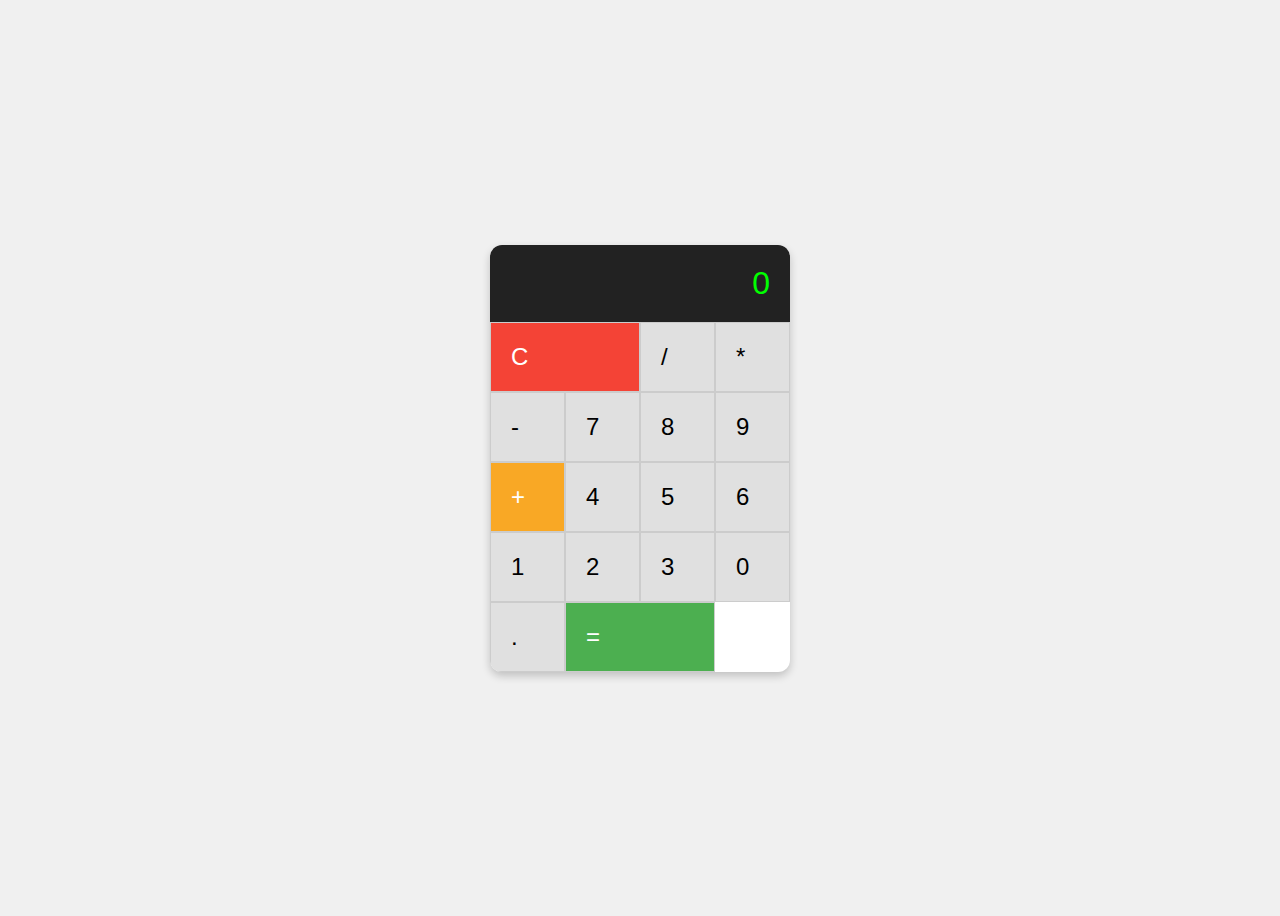
<file: Calculator/Caculator.html>
<!DOCTYPE html>
<html lang="en">
<head>
    <meta charset="UTF-8">
    <meta name="viewport" content="width=device-width, initial-scale=1.0">
    <title>Simple Calculator</title>
    <style>
        body {
            display: flex;
            justify-content: center;
            align-items: center;
            height: 100vh;
            background-color: #f0f0f0;
            font-family: Arial, sans-serif;
        }
        .calculator {
            background-color: #fff;
            border-radius: 12px;
            box-shadow: 0 4px 8px rgba(0, 0, 0, 0.2);
            overflow: hidden;
            width: 300px;
        }
        .screen {
            background-color: #222;
            color: #0f0;
            text-align: right;
            padding: 20px;
            font-size: 2rem;
        }
        .buttons {
            display: grid;
            grid-template-columns: repeat(4, 1fr);
        }
        .button {
            border: 1px solid #ccc;
            padding: 20px;
            font-size: 1.5rem;
            background-color: #e0e0e0;
            cursor: pointer;
            transition: background-color 0.2s;
        }
        .button:hover {
            background-color: #ccc;
        }
        .button.operator {
            background-color: #f9a825;
            color: #fff;
        }
        .button.clear {
            grid-column: span 2;
            background-color: #f44336;
            color: #fff;
        }
        .button.equals {
            grid-column: span 2;
            background-color: #4caf50;
            color: #fff;
        }
    </style>
</head>
<body>
    <div class="calculator">
        <div class="screen" id="screen">0</div>
        <div class="buttons">
            <div class="button clear">C</div>
            <div class="button">/</div>
            <div class="button">*</div>
            <div class="button">-</div>
            <div class="button">7</div>
            <div class="button">8</div>
            <div class="button">9</div>
            <div class="button operator">+</div>
            <div class="button">4</div>
            <div class="button">5</div>
            <div class="button">6</div>
            <div class="button">1</div>
            <div class="button">2</div>
            <div class="button">3</div>
            <div class="button">0</div>
            <div class="button">.</div>
            <div class="button equals">=</div>
        </div>
    </div>

    <script>
        const screen = document.getElementById('screen');
        let currentInput = '';

        document.querySelectorAll('.button').forEach(button => {
            button.addEventListener('click', () => {
                const value = button.textContent;

                if (value === 'C') {
                    currentInput = '';
                } else if (value === '=') {
                    try {
                        currentInput = eval(currentInput).toString();
                    } catch {
                        currentInput = 'Error';
                    }
                } else {
                    currentInput += value;
                }

                if (currentInput === '') {
                    screen.textContent = '0';
                } else {
                    screen.textContent = currentInput;
                }
            });
        });
    </script>
</body>
</html>
</file>
<file: Landing Page/styles.css>
@import url('https://fonts.googleapis.com/css2?family=Hind&family=Poppins:ital,wght@0,200;0,300;0,400;0,500;0,600;1,200&display=swap');

*{
    padding: 0;
    margin: 0;
    box-sizing: border-box;
}
header{
    width: 100%;
    height: 100vh;
    background:linear-gradient(rgba(0,0,0,0.8),rgba(0,0,0,0.2)) , url(12.jpg);
    background-size: cover;
    font-family: 'Poppins',sans-serif;
}
nav{
    width: 100%;
    height: 100px;
  
    color: #fff;
    display: flex;
    justify-content: space-around;
align-items: center;
}
.logo{
    font-size: 2em;
    letter-spacing: 2px;
}
.menu a{
    text-decoration: none;
    color: #fff;
    padding: 10px 20px;
    font-size: 20px;
}

.menu a:hover{
   border: 1px solid indianred;
   background: transparent;
}
.register a{
    text-decoration: none;
    color: #fff;
    padding: 10px 20px;
    font-size: 20px;
    border-radius: 8px;
    background: indianred;
}
.register a:hover{
    border: 1px solid indianred;
    background: transparent;
}
.h-text{
    position: absolute;
    top: 50%;
    left: 50%;
    max-width: 650px;
    transform: translate(-50%,-50%);
    text-align: center;
    color: #fff;
}
.h-text span{
    letter-spacing: 5px;
}
.h-text h1{
    font-size: 3.5em;
}
.h-text a{
    text-decoration: none;
    background: indianred;
    padding: 10px 20px;
    color: #fff;
    letter-spacing: 5px;
    transition: 2.0s ease-in-out;
}
.h-text a:hover{
    border: 1px solid indianred;
    background: transparent;
}
.gallery {
    position: relative;
    overflow: hidden;
    width: 100%;
    height: 100vh;
}

.slides {
    display: flex;
    transition: 2.0s ease-in-out;
}

.slide {
    position: relative;
    min-width: 100%;
    height: 100vh;
    background-size: cover;
    background-position: center;
    display: flex;
    align-items: flex-end;
    justify-content: center;
    color: white;
    text-shadow: 0 2px 5px rgba(0, 0, 0,2.0);
    padding: 20px;
    box-sizing: border-box;
}

.slide-1 {
    background-image: url('Hill\ station\ 1.jpg');
}

.slide-2 {
    background-image: url('Hill\ station\ 2.jpg');
}

.slide-3 {
    background-image: url('Hill\ station\ 3.jpg');
}

.slide-details {
    background: rgba(0, 0, 0, 2.0);
    padding: 15px;
    border-radius: 10px;
    text-align: center;
    max-width: 80%;
}

.slide-title {
    font-size: 2em;
    margin: 0 0 10px;
}

.slide-description {
    font-size: 1.2em;
    margin: 0;
}

.navigation-dots {
    position: absolute;
    bottom: 20px;
    left: 50%;
    transform: translateX(-50%);
    display: flex;
    gap: 10px;
}

.dot {
    width: 15px;
    height: 15px;
    background-color: #fff;
    border-radius: 50%;
    cursor: pointer;
    transition: background-color 0.3s ease;
}

.dot.active {
    background-color: #ff6f61;
}
.footer {
    background-color: #333;
    color: #fff;
    text-align: center;
    padding: 20px 10px;
    position: relative;
    bottom: 0;
    width: 100%;
}

.footer h3 {
    margin: 5px 0;
}

.footer p {
    margin: 5px 0;
    font-size: 0.9em;
}

.footer a {
    color: #ff6f61;
    text-decoration: none;
}

.footer a:hover {
    text-decoration: underline;
}
</file>
<file: Portfolio/assets/css/styles.css>
/* Google Font - Poppins */
@import url("https://fonts.googleapis.com/css2?family=Poppins:ital,wght@0,100;0,200;0,300;0,400;0,500;0,600;0,700;0,800;0,900;1,100;1,200;1,300;1,400;1,500;1,600;1,700;1,800;1,900&display=swap");
/* Variables */
:root {
  --header-height: 3rem;
  --font-semi: 600;
}

/* Colors */

:root {
  --first-color: #4070f4;
  --second-color: #0e2431;
  --gardient-color: linear-gradient(to right, #5001fb, #8e0af3);
}

/* FONT STYLE */
:root {
  --body-font: "Poppins", sans-serif;
  --big-font-size: 2rem;
  --h2-font-size: 1.5rem;
  --nomral-font-size: 0.938rem;
}

/* Media Screen Min-Width : 768px */
@media screen and (min-width: 768px) {
  :root {
    --big-font-size: 3.5rem;
    --h2-font-size: 2rem;
    --nomral-font-size: 1rem;
  }
}

/* Margins */
:root {
  --mb-1: 0.5rem;
  --mb-2: 1rem;
  --mb-3: 1.5rem;
  --mb-4: 2rem;
  --mb-5: 2.5rem;
  --mb-6: 3rem;
}

/* Z-index */
:root {
  --z-back: -10;
  --z-normal: 1;
  --z-tooltip: 10;
  --z-fixed: 100;
}

/* Base */
*,
::before,
::before {
  box-sizing: border-box;
}

html {
  scroll-behavior: smooth;
}

body {
  margin: var(--header-height) 0 0 0;
  font-family: var(--body-font);
  font-size: var(--nomral-font-size);
  color: var(--second-color);
}

h1,
h2,
p {
  margin: 0;
}

ul {
  margin: 0;
  padding: 0;
  list-style: none;
}

a {
  text-decoration: none;
}

img {
  max-width: 100%;
  height: auto;
  display: block;
}

/* CUSTOM CSS CLASSES */

/* LAYOUT */
.bd_grid {
  max-width: 1024px;
  display: grid;
  grid-template-columns: 100%;
  grid-column-gap: 2rem;
  width: calc(100% - 2rem);
  margin-left: var(--mb-2);
  margin-right: var(--mb-2);
  margin-top: 1px;
}

.header {
  width: 100%;
  position: fixed;
  top: 0;
  left: 0;
  z-index: var(--z-fixed);
  background: #fff;
  box-shadow: 0 1px 4px rgba(146, 161, 176, 0.15);
}

/* Navbar */
.nav {
  height: var(--header-height);
  display: flex;
  justify-content: space-between;
  align-items: center;
  font-weight: var(--font-semi);
}

@media screen and (max-width: 768px) {
  .nav_menu {
    position: fixed;
    top: var(--header-height);
    right: -100%;
    width: 80%;
    height: 100%;
    padding: 2rem;
    background-color: var(--second-color);
    transition: 0.5s;
  }
}

.nav_items {
  margin-bottom: var(--mb-4);
}

.nav_link {
  position: relative;
  color: #fff;
}

.nav_link:hover {
  position: relative;
}

.nav_link:hover::after {
  position: absolute;
  content: "";
  width: 100%;
  height: 0.18rem;
  left: 0;
  top: 2rem;
  background-color: var(--first-color);
}

.nav_logo {
  color: var(--second-color);
}

.nav_toggle {
  color: var(--second-color);
  font-size: 1.5rem;
  cursor: pointer;
}

/* ACTIVE MENU */
.active::after {
  position: absolute;
  content: "";
  width: 100%;
  height: 0.18rem;
  left: 0;
  top: 2rem;
  background-color: var(--first-color);
}

.show {
  right: 0;
}

.home {
  height: calc(100vh - 3rem);
  row-gap: 1rem;
  margin-top: 50px;
}

.home_data {
  align-self: center;
}

.home_title {
  font-size: var(--big-font-size);
  margin-bottom: var(--mb-5);
}

.home_title-color {
  color: var(--first-color);
}

.home_social {
  display: flex;
  flex-direction: column;
}

.home_social-icon {
  width: max-content;
  margin-bottom: var(--mb-2);
  font-size: 1.5rem;
  color: var(--second-color);
}

.home_social-icon:hover {
  color: var(--first-color);
}

.home_img {
  position: absolute;
  right: 0;
  bottom: 0;
  width: 300px;
  margin-bottom: 100px;
}

.home_img svg {
  width: 100%;
}

/* BUTTONS */
.button {
  display: inline-block;
  color: #fff;
  padding: 0.75rem 2.5rem;
  font-weight: var(--font-semi);
  border-radius: 0.5rem;
  background: var(--gardient-color);
}

.button:hover {
  box-shadow: 0 10px 36px rgba(0, 0, 0, 0.15);
}

.section {
  padding-top: 3rem;
  padding-bottom: 2rem;
}

.section-title {
  position: relative;
  font-size: var(--h2-font-size);
  color: var(--first-color);
  margin-top: var(--mb-2);
  margin-bottom: var(--mb-4);
  text-align: center;
}

.section-title::after {
  position: absolute;
  content: "";
  width: 64px;
  height: 0.18rem;
  left: 0;
  right: 0;
  margin: auto;
  top: 2rem;
  background-color: var(--first-color);
}

/* ABOUT SECTION */

.about_container {
  row-gap: 2rem;
  text-align: center;
}

.about_subtitle {
  margin-bottom: var(--mb-2);
}

.about_img {
  justify-content: center;
}

.about_img svg {
  width: 300px;
  border-radius: 0.5rem;
}

/* SKILLS */
.skills_container {
  row-gap: 2rem;
  text-align: center;
}

.skills_subtitle {
  margin-bottom: var(--mb-2);
}

.skills_text {
  margin-bottom: var(--mb-4);
}

.skills_data {
  display: flex;
  justify-content: space-between;
  align-items: center;
  position: relative;
  font-weight: var(--font-semi);
  padding: 0.5rem 1rem;
  margin-bottom: var(--mb-4);
  border-radius: 0.5rem;
  box-shadow: 0 4px 25px rgba(14, 36, 49, 0.15);
}

.skill_icon {
  font-size: 2rem;
  margin-right: var(--mb-2);
  color: var(--first-color);
}

.skills_name {
  display: flex;
  align-items: center;
}

.skill_bar {
  position: absolute;
  left: 0;
  bottom: 0;
  background-color: var(--first-color);
  height: 0.25rem;
  border-radius: 0.5rem;
  z-index: var(--z-back);
}

.skill_html {
  width: 95%;
}

.skill_css {
  width: 85%;
}

.skill_js {
  width: 75%;
}

.skill_ui {
  width: 85%;
}

/* WORK */

.work {
  text-align: center;
  height: 500px;
}

.work_container {
  row-gap: 2rem;
}

.work_img {
  box-shadow: 0 4px 25px rgba(14, 36, 49, 0.15);
  border-radius: 0.5rem;
  overflow: hidden;
}

.work_img img {
  transition: 1s;
  cursor: pointer;
}

.work_img img:hover {
  transform: scale(1.1);
}

/* Contact */

.control_input {
  width: 100%;
  font-size: var(--nomral-font-size);
  font-weight: var(--font-semi);
  padding: 1rem;
  border-radius: 0.5rem;
  border: 1.5px solid var(--second-color);
  outline: none;
  margin-bottom: var(--mb-4);
}

.control_button {
  display: block;
  border: none;
  outline: none;
  font-size: var(--nomral-font-size);
  cursor: pointer;
  margin-left: auto;
}

/* Footer */
.footer {
  background-color: var(--second-color);
  color: #fff;
  text-align: center;
  font-weight: var(--font-semi);
  padding: 2rem 0;
}

.footer_title {
  font-size: 2rem;
  margin-bottom: var(--mb-4);
}

.footer_socials {
  margin-bottom: var(--mb-4);
}

.footer_icon {
  font-size: 1.5rem;
  color: #fff;
  margin: 0 var(--mb-2);
}

@media screen and (min-width: 768px) {
  body {
    margin: 0;
  }

  .section {
    padding-top: 4rem;
    padding-bottom: 3rem;
  }
  .section-title {
    margin-bottom: var(--mb-6);
  }

  .section-title::after {
    width: 80px;
    top: 3rem;
  }

  .nav {
    height: calc(var(--header-height) + 1rem);
  }

  .nav_items {
    margin-left: var(--mb-6);
    margin-bottom: 0;
  }

  .nav_list {
    display: flex;
    padding-top: 0;
  }

  .nav_toggle {
    display: none;
  }

  .nav_link {
    color: var(--second-color);
  }

  .home {
    height: 100vh;
  }

  .home_data {
    align-self: flex-end;
  }
  .home_social {
    padding-top: 0;
    padding-bottom: 2.5rem;
    flex-direction: row;
    align-self: flex-end;
  }

  .home_social-icon {
    margin-bottom: 0;
    margin-right: var(--mb-4);
  }

  .home_img {
    width: 460px;
    bottom: 15%;
  }

  .home_img svg {
    width: 100%;
  }

  .about_container,
  .skills_container {
    grid-template-columns: repeat(2, 1fr);
    align-items: center;
    text-align: initial;
  }

  .about_img svg {
    width: 450px;
  }

  .work_container {
    grid-template-columns: repeat(3, 1fr);
    grid-template-rows: repeat(2, 1fr);
    column-gap: 2rem;
  }

  .contact_form {
    width: 400px;
  }
  .contact_container {
    justify-items: center;
  }
}

@media screen and (min-width: 1024px) {
  .bd_grid {
    margin-left: auto;
    margin-right: auto;
  }

  .home_img {
    right: 10%;
  }
}
</file>
